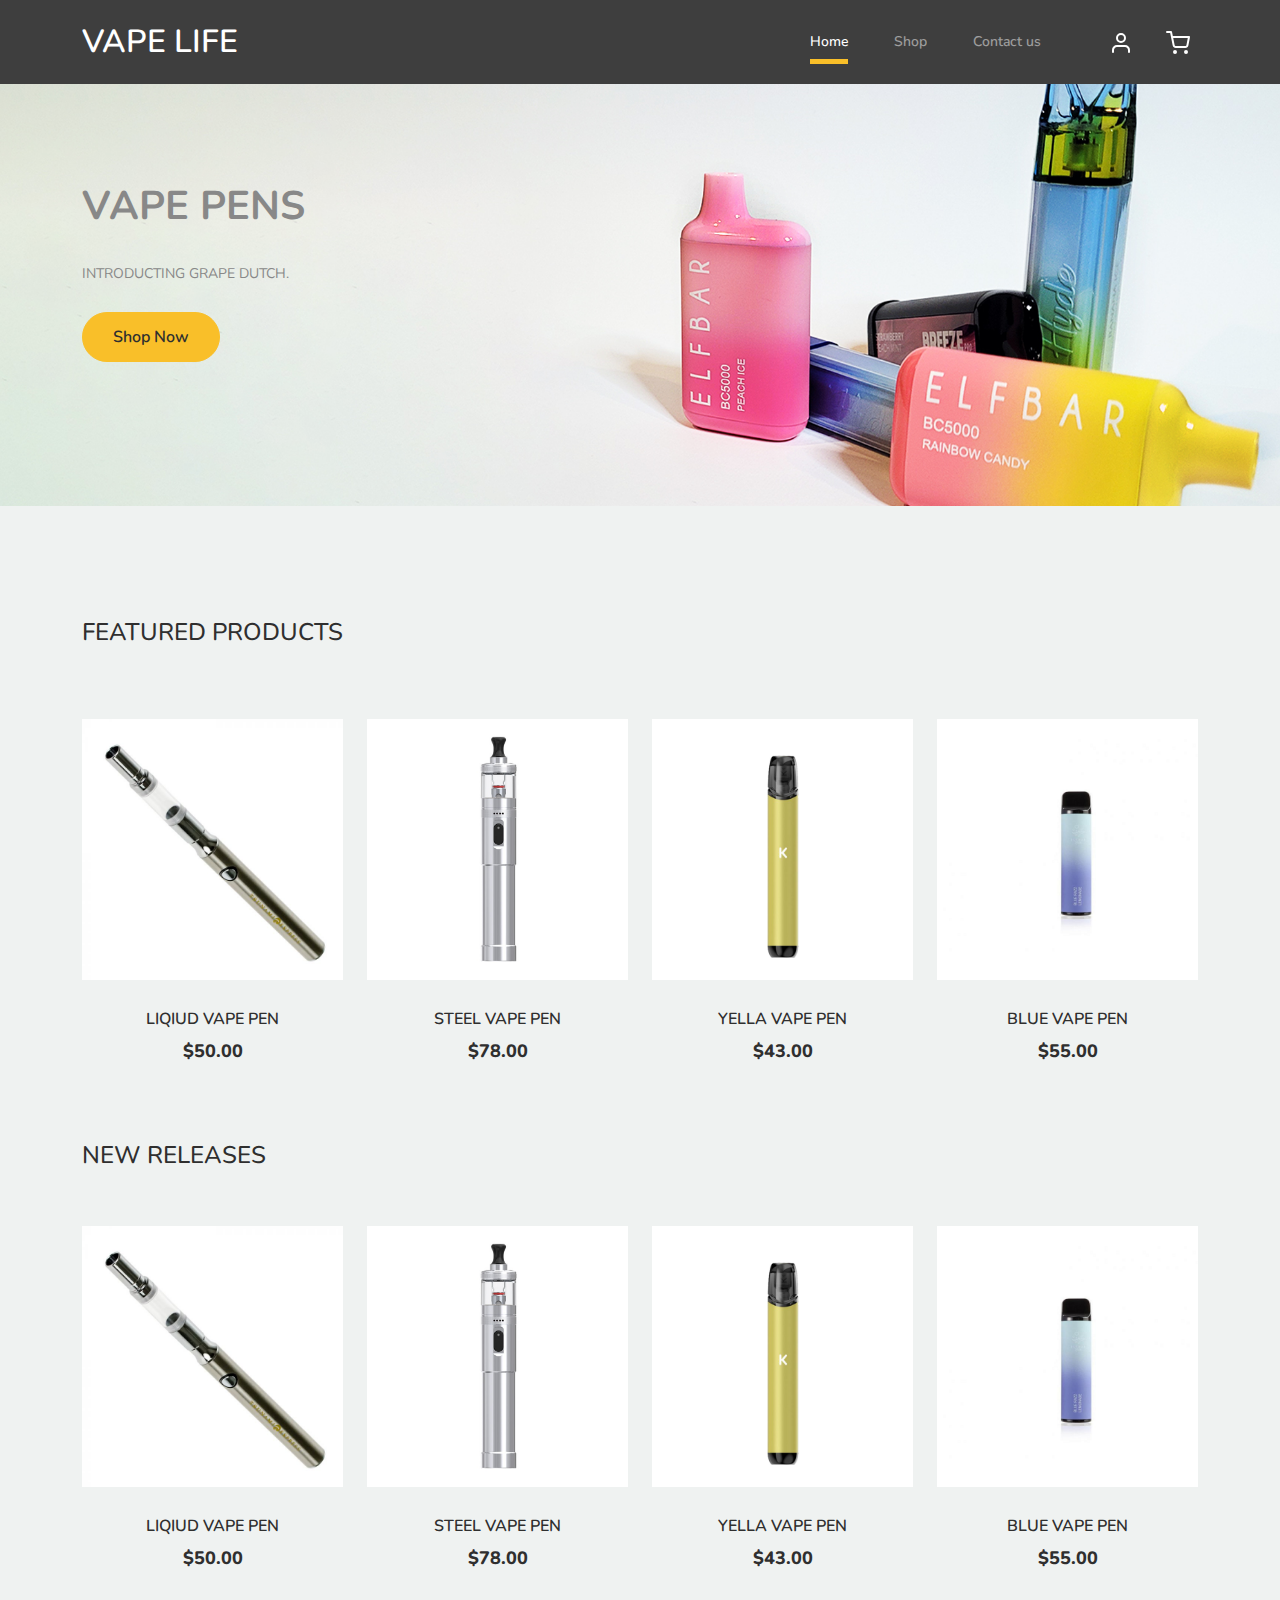
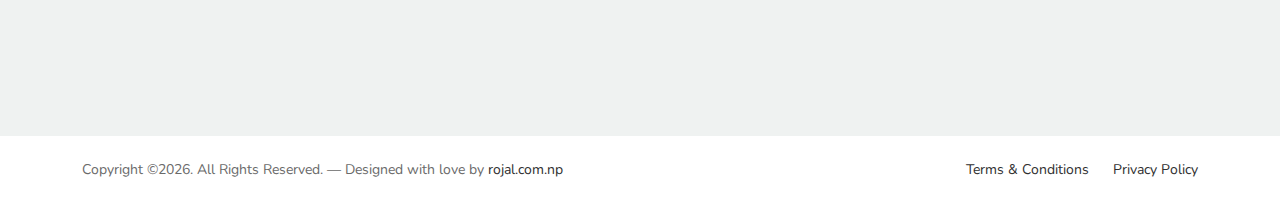
<file: e-commerce/index.html>
<!doctype html>
<html lang="en">
<head>
  <meta charset="utf-8">
  <meta name="viewport" content="width=device-width, initial-scale=1, shrink-to-fit=no">
  <meta name="author" content="Untree.co">
  <link rel="shortcut icon" href="favicon.png">

  <meta name="description" content="" />
  <meta name="keywords" content="bootstrap, bootstrap4" />

		<!-- Bootstrap CSS -->
		<link href="css/bootstrap.min.css" rel="stylesheet">
		<link href="https://cdnjs.cloudflare.com/ajax/libs/font-awesome/6.0.0-beta3/css/all.min.css" rel="stylesheet">
		<link href="css/tiny-slider.css" rel="stylesheet">
		<link href="css/style.css" rel="stylesheet">
		<title>VAPE LIFE</title>
	</head>

	<body>

		<!-- Start Header/Navigation -->
		<nav class="custom-navbar navbar navbar navbar-expand-md navbar-dark bg-dark" arial-label="Furni navigation bar">

			<div class="container">
				<a class="navbar-brand" href="index.html">VAPE LIFE</a>

				<button class="navbar-toggler" type="button" data-bs-toggle="collapse" data-bs-target="#navbarsFurni" aria-controls="navbarsFurni" aria-expanded="false" aria-label="Toggle navigation">
					<span class="navbar-toggler-icon"></span>
				</button>

				<div class="collapse navbar-collapse" id="navbarsFurni">
					<ul class="custom-navbar-nav navbar-nav ms-auto mb-2 mb-md-0">
						<li class="nav-item active">
							<a class="nav-link" href="index.html">Home</a>
						</li>
						<li><a class="nav-link" href="shop.html">Shop</a></li>
						<li><a class="nav-link" href="contact.html">Contact us</a></li>
					</ul>

					<ul class="custom-navbar-cta navbar-nav mb-2 mb-md-0 ms-5">
						<li><a class="nav-link" href="login.html"><img src="images/user.svg"></a></li>
						<li><a class="nav-link" href="cart.html"><img src="images/cart.svg"></a></li>
					</ul>
				</div>
			</div>
				
		</nav>
		<!-- End Header/Navigation -->

		<!-- Start Hero Section -->
			<div class="hero">
				<div class="container">
					<div class="row justify-content-between">
						<div class="col-lg-5">
							<div class="intro-excerpt">
								<h1>VAPE PENS</h1>
								<p class="mb-4">INTRODUCTING GRAPE DUTCH.</p>
								<p><a href="" class="btn btn-secondary me-2">Shop Now</a></p>
							</div>
						</div>
					</div>
				</div>
			</div>
		<!-- End Hero Section -->

		<!-- Start Product Section -->
		<div class="product-section">
			<div class="container">
				<div class="row mb-4">

					<!-- Start Column 1 -->
					<div class="col-md-12 mb-5">
						<h4 class="mb-4 section-title">FEATURED PRODUCTS</h4>

					</div> 
					<!-- End Column 1 -->

					<!-- Start Column 2 -->
					<div class="col-12 col-md-4 col-lg-3 mb-5 mb-md-0">
						<a class="product-item" href="cart.html">
							<img src="images/product-1.png" class="img-fluid product-thumbnail">
							<h3 class="product-title">LIQIUD VAPE PEN</h3>
							<strong class="product-price">$50.00</strong>

							<span class="icon-cross">
								<img src="images/cross.svg" class="img-fluid">
							</span>
						</a>
					</div>
					<!-- End Column 2 -->

					<!-- Start Column 3 -->
					<div class="col-12 col-md-4 col-lg-3 mb-5 mb-md-0">
						<a class="product-item" href="cart.html">
							<img src="images/product-2.png" class="img-fluid product-thumbnail">
							<h3 class="product-title">STEEL VAPE PEN</h3>
							<strong class="product-price">$78.00</strong>

							<span class="icon-cross">
								<img src="images/cross.svg" class="img-fluid">
							</span>
						</a>
					</div>
					<!-- End Column 3 -->

					<!-- Start Column 4 -->
					<div class="col-12 col-md-4 col-lg-3 mb-5 mb-md-0">
						<a class="product-item" href="cart.html">
							<img src="images/product-3.png" class="img-fluid product-thumbnail">
							<h3 class="product-title">YELLA VAPE PEN</h3>
							<strong class="product-price">$43.00</strong>

							<span class="icon-cross">
								<img src="images/cross.svg" class="img-fluid">
							</span>
						</a>
					</div>
					<!-- End Column 4 -->

					<!-- Start Column 5 -->
					<div class="col-12 col-md-4 col-lg-3 mb-5 mb-md-0">
						<a class="product-item" href="cart.html">
							<img src="images/product-4.png" class="img-fluid product-thumbnail">
							<h3 class="product-title">BLUE VAPE PEN</h3>
							<strong class="product-price">$55.00</strong>

							<span class="icon-cross">
								<img src="images/cross.svg" class="img-fluid">
							</span>
						</a>
					</div>
					<!-- End Column 5 -->

				</div>

				<div class="row">

					<!-- Start Column 1 -->
					<div class="col-md-12 mb-5">
						<h4 class="section-title">NEW RELEASES</h4>

					</div>
					<!-- End Column 1 -->

					<!-- Start Column 2 -->
					<div class="col-12 col-md-4 col-lg-3 mb-5 mb-md-0">
						<a class="product-item" href="cart.html">
							<img src="images/product-1.png" class="img-fluid product-thumbnail">
							<h3 class="product-title">LIQIUD VAPE PEN</h3>
							<strong class="product-price">$50.00</strong>

							<span class="icon-cross">
								<img src="images/cross.svg" class="img-fluid">
							</span>
						</a>
					</div>
					<!-- End Column 2 -->

					<!-- Start Column 3 -->
					<div class="col-12 col-md-4 col-lg-3 mb-5 mb-md-0">
						<a class="product-item" href="cart.html">
							<img src="images/product-2.png" class="img-fluid product-thumbnail">
							<h3 class="product-title">STEEL VAPE PEN</h3>
							<strong class="product-price">$78.00</strong>

							<span class="icon-cross">
								<img src="images/cross.svg" class="img-fluid">
							</span>
						</a>
					</div>
					<!-- End Column 3 -->

					<!-- Start Column 4 -->
					<div class="col-12 col-md-4 col-lg-3 mb-5 mb-md-0">
						<a class="product-item" href="cart.html">
							<img src="images/product-3.png" class="img-fluid product-thumbnail">
							<h3 class="product-title">YELLA VAPE PEN</h3>
							<strong class="product-price">$43.00</strong>

							<span class="icon-cross">
								<img src="images/cross.svg" class="img-fluid">
							</span>
						</a>
					</div>
					<!-- End Column 4 -->

					<!-- Start Column 5 -->
					<div class="col-12 col-md-4 col-lg-3 mb-5 mb-md-0">
						<a class="product-item" href="cart.html">
							<img src="images/product-4.png" class="img-fluid product-thumbnail">
							<h3 class="product-title">BLUE VAPE PEN</h3>
							<strong class="product-price">$55.00</strong>

							<span class="icon-cross">
								<img src="images/cross.svg" class="img-fluid">
							</span>
						</a>
					</div>
					<!-- End Column 5 -->

				</div>
			</div>
		</div>
		<!-- End Product Section -->



		<!-- Start Footer Section -->
		<footer class="footer-section">
			<div class="container relative">



					<div class="row">
						<div class="col-lg-6">
							<p class="mb-2 text-center text-lg-start">Copyright &copy;<script>document.write(new Date().getFullYear());</script>. All Rights Reserved. &mdash; Designed with love by <a href="#">rojal.com.np</a>
            </p>
						</div>

						<div class="col-lg-6 text-center text-lg-end">
							<ul class="list-unstyled d-inline-flex ms-auto">
								<li class="me-4"><a href="#">Terms &amp; Conditions</a></li>
								<li><a href="#">Privacy Policy</a></li>
							</ul>
						</div>

					</div>


			</div>
		</footer>
		<!-- End Footer Section -->


		<script src="js/bootstrap.bundle.min.js"></script>
		<script src="js/tiny-slider.js"></script>
		<script src="js/custom.js"></script>
	</body>

</html>
</file>
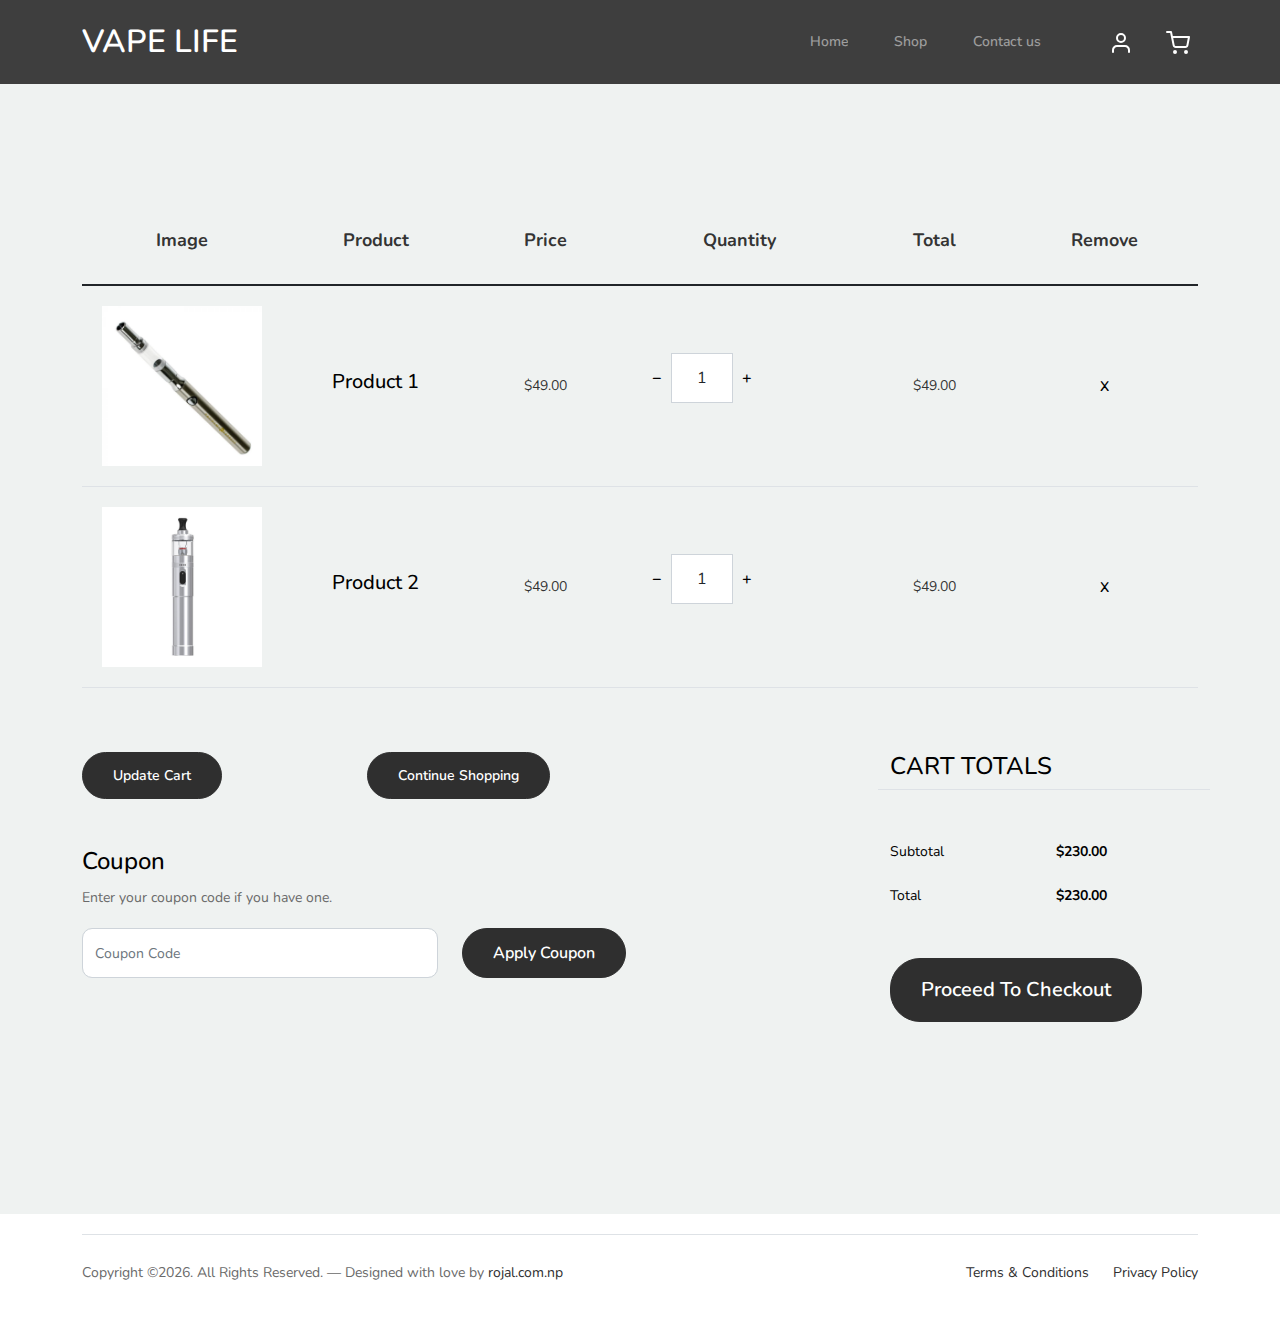
<file: e-commerce/cart.html>
<!doctype html>
<html lang="en">
<head>
  <meta charset="utf-8">
  <meta name="viewport" content="width=device-width, initial-scale=1, shrink-to-fit=no">
  <meta name="author" content="Untree.co">
  <link rel="shortcut icon" href="favicon.png">

  <meta name="description" content="" />
  <meta name="keywords" content="bootstrap, bootstrap4" />

		<!-- Bootstrap CSS -->
		<link href="css/bootstrap.min.css" rel="stylesheet">
		<link href="https://cdnjs.cloudflare.com/ajax/libs/font-awesome/6.0.0-beta3/css/all.min.css" rel="stylesheet">
		<link href="css/tiny-slider.css" rel="stylesheet">
		<link href="css/style.css" rel="stylesheet">
		<title>Cart</title>
	</head>

	<body>

		<!-- Start Header/Navigation -->
		<nav class="custom-navbar navbar navbar navbar-expand-md navbar-dark bg-dark" arial-label="Furni navigation bar">

			<div class="container">
				<a class="navbar-brand" href="index.html">VAPE LIFE</a>

				<button class="navbar-toggler" type="button" data-bs-toggle="collapse" data-bs-target="#navbarsFurni" aria-controls="navbarsFurni" aria-expanded="false" aria-label="Toggle navigation">
					<span class="navbar-toggler-icon"></span>
				</button>

				<div class="collapse navbar-collapse" id="navbarsFurni">
					<ul class="custom-navbar-nav navbar-nav ms-auto mb-2 mb-md-0">
						<li class="nav-item ">
							<a class="nav-link" href="index.html">Home</a>
						</li>
						<li><a class="nav-link" href="shop.html">Shop</a></li>
						<li><a class="nav-link" href="contact.html">Contact us</a></li>
					</ul>

					<ul class="custom-navbar-cta navbar-nav mb-2 mb-md-0 ms-5">
						<li><a class="nav-link" href="#"><img src="images/user.svg"></a></li>
						<li><a class="nav-link" href="cart.html"><img src="images/cart.svg"></a></li>
					</ul>
				</div>
			</div>
				
		</nav>
		<!-- End Header/Navigation -->


		

		<div class="untree_co-section before-footer-section">
            <div class="container">
              <div class="row mb-5">
                <form class="col-md-12" method="post">
                  <div class="site-blocks-table">
                    <table class="table">
                      <thead>
                        <tr>
                          <th class="product-thumbnail">Image</th>
                          <th class="product-name">Product</th>
                          <th class="product-price">Price</th>
                          <th class="product-quantity">Quantity</th>
                          <th class="product-total">Total</th>
                          <th class="product-remove">Remove</th>
                        </tr>
                      </thead>
                      <tbody>
                        <tr>
                          <td class="product-thumbnail">
                            <img src="images/product-1.png" alt="Image" class="img-fluid">
                          </td>
                          <td class="product-name">
                            <h2 class="h5 text-black">Product 1</h2>
                          </td>
                          <td>$49.00</td>
                          <td>
                            <div class="input-group mb-3 d-flex align-items-center quantity-container" style="max-width: 120px;">
                              <div class="input-group-prepend">
                                <button class="btn btn-outline-black decrease" type="button">&minus;</button>
                              </div>
                              <input type="text" class="form-control text-center quantity-amount" value="1" placeholder="" aria-label="Example text with button addon" aria-describedby="button-addon1">
                              <div class="input-group-append">
                                <button class="btn btn-outline-black increase" type="button">&plus;</button>
                              </div>
                            </div>
        
                          </td>
                          <td>$49.00</td>
                          <td><a href="#" class="btn btn-black btn-sm">X</a></td>
                        </tr>
        
                        <tr>
                          <td class="product-thumbnail">
                            <img src="images/product-2.png" alt="Image" class="img-fluid">
                          </td>
                          <td class="product-name">
                            <h2 class="h5 text-black">Product 2</h2>
                          </td>
                          <td>$49.00</td>
                          <td>
                            <div class="input-group mb-3 d-flex align-items-center quantity-container" style="max-width: 120px;">
                              <div class="input-group-prepend">
                                <button class="btn btn-outline-black decrease" type="button">&minus;</button>
                              </div>
                              <input type="text" class="form-control text-center quantity-amount" value="1" placeholder="" aria-label="Example text with button addon" aria-describedby="button-addon1">
                              <div class="input-group-append">
                                <button class="btn btn-outline-black increase" type="button">&plus;</button>
                              </div>
                            </div>
        
                          </td>
                          <td>$49.00</td>
                          <td><a href="#" class="btn btn-black btn-sm">X</a></td>
                        </tr>
                      </tbody>
                    </table>
                  </div>
                </form>
              </div>
        
              <div class="row">
                <div class="col-md-6">
                  <div class="row mb-5">
                    <div class="col-md-6 mb-3 mb-md-0">
                      <button class="btn btn-black btn-sm btn-block">Update Cart</button>
                    </div>
                    <div class="col-md-6">
                      <button class="btn btn-outline-black btn-sm btn-block">Continue Shopping</button>
                    </div>
                  </div>
                  <div class="row">
                    <div class="col-md-12">
                      <label class="text-black h4" for="coupon">Coupon</label>
                      <p>Enter your coupon code if you have one.</p>
                    </div>
                    <div class="col-md-8 mb-3 mb-md-0">
                      <input type="text" class="form-control py-3" id="coupon" placeholder="Coupon Code">
                    </div>
                    <div class="col-md-4">
                      <button class="btn btn-black">Apply Coupon</button>
                    </div>
                  </div>
                </div>
                <div class="col-md-6 pl-5">
                  <div class="row justify-content-end">
                    <div class="col-md-7">
                      <div class="row">
                        <div class="col-md-12 text-right border-bottom mb-5">
                          <h3 class="text-black h4 text-uppercase">Cart Totals</h3>
                        </div>
                      </div>
                      <div class="row mb-3">
                        <div class="col-md-6">
                          <span class="text-black">Subtotal</span>
                        </div>
                        <div class="col-md-6 text-right">
                          <strong class="text-black">$230.00</strong>
                        </div>
                      </div>
                      <div class="row mb-5">
                        <div class="col-md-6">
                          <span class="text-black">Total</span>
                        </div>
                        <div class="col-md-6 text-right">
                          <strong class="text-black">$230.00</strong>
                        </div>
                      </div>
        
                      <div class="row">
                        <div class="col-md-12">
                          <button class="btn btn-black btn-lg py-3 btn-block" onclick="window.location='checkout.html'">Proceed To Checkout</button>
                        </div>
                      </div>
                    </div>
                  </div>
                </div>
              </div>
            </div>
          </div>
		

		<!-- Start Footer Section -->
		<footer class="footer-section">
			<div class="container relative">





				<div class="border-top copyright">
					<div class="row pt-4">
						<div class="col-lg-6">
							<p class="mb-2 text-center text-lg-start">Copyright &copy;<script>document.write(new Date().getFullYear());</script>. All Rights Reserved. &mdash; Designed with love by <a href="#">rojal.com.np</a>
							</p>
						</div>

						<div class="col-lg-6 text-center text-lg-end">
							<ul class="list-unstyled d-inline-flex ms-auto">
								<li class="me-4"><a href="#">Terms &amp; Conditions</a></li>
								<li><a href="#">Privacy Policy</a></li>
							</ul>
						</div>

					</div>
				</div>

			</div>
		</footer>
		<!-- End Footer Section -->	


		<script src="js/bootstrap.bundle.min.js"></script>
		<script src="js/tiny-slider.js"></script>
		<script src="js/custom.js"></script>
	</body>

</html>
</file>
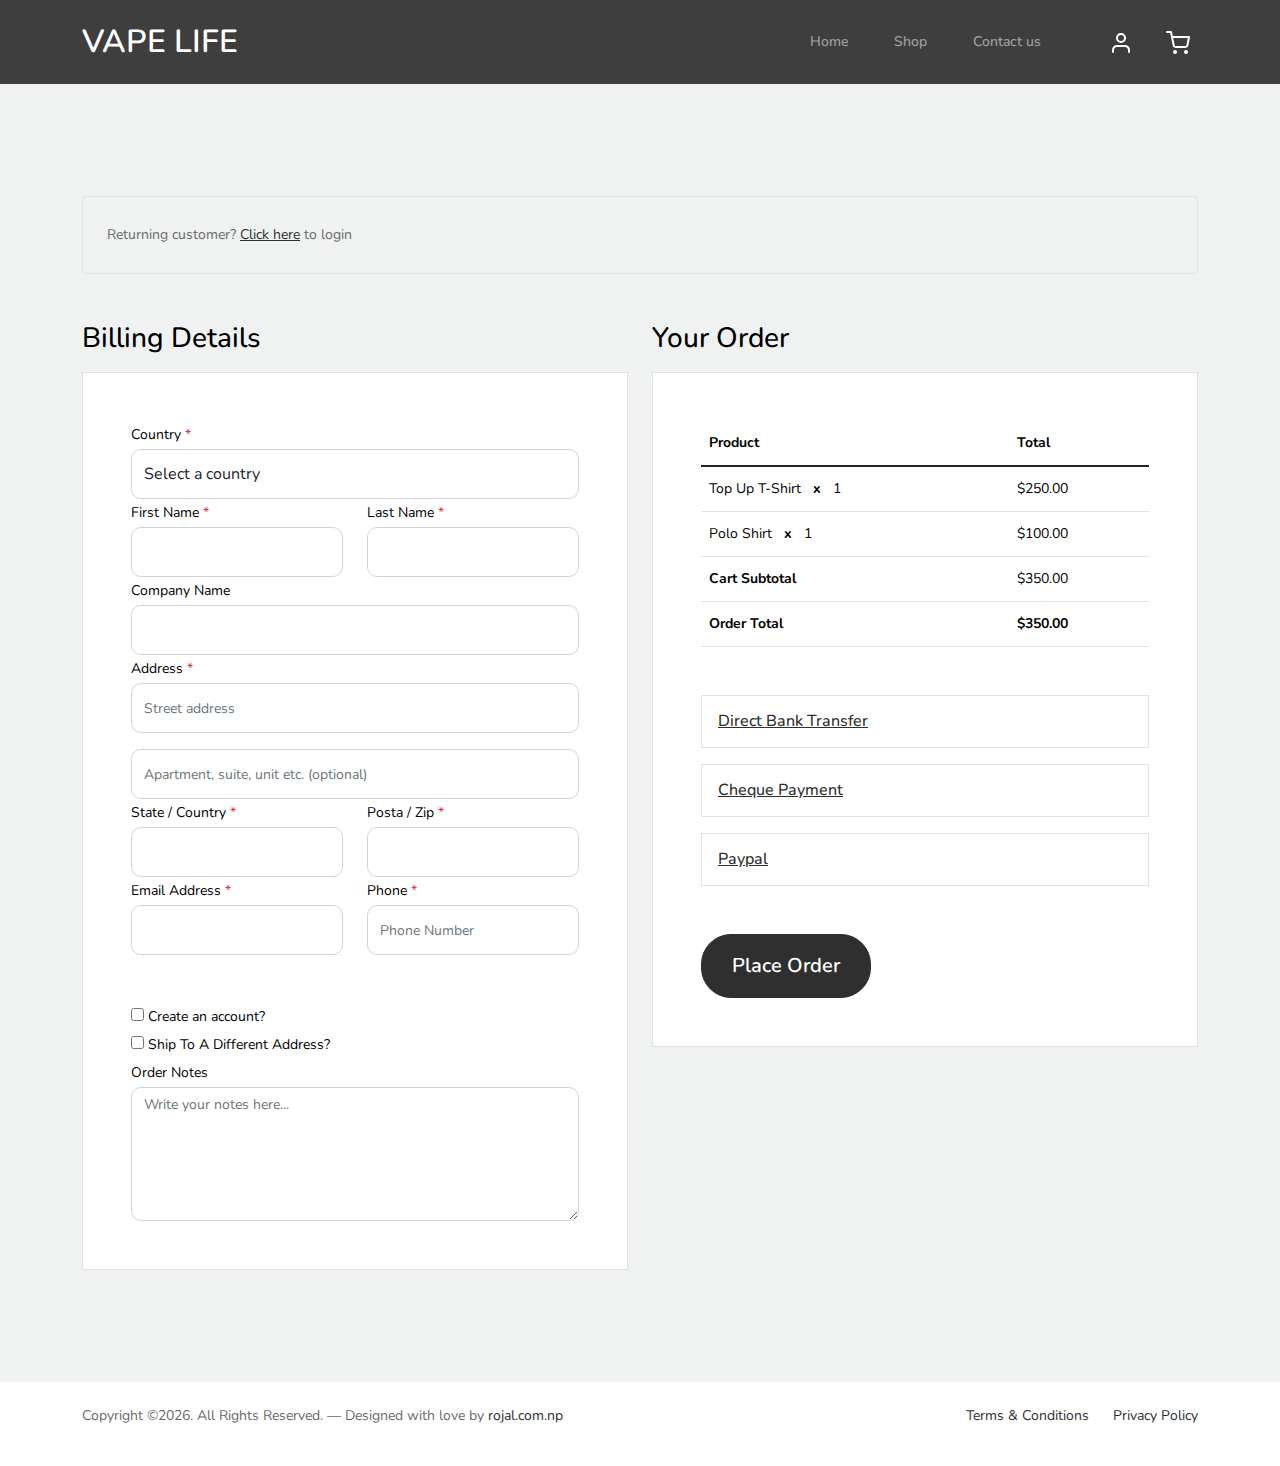
<file: e-commerce/checkout.html>
<!doctype html>
<html lang="en">
<head>
  <meta charset="utf-8">
  <meta name="viewport" content="width=device-width, initial-scale=1, shrink-to-fit=no">
  <meta name="author" content="Untree.co">
  <link rel="shortcut icon" href="favicon.png">

  <meta name="description" content="" />
  <meta name="keywords" content="bootstrap, bootstrap4" />

		<!-- Bootstrap CSS -->
		<link href="css/bootstrap.min.css" rel="stylesheet">
		<link href="https://cdnjs.cloudflare.com/ajax/libs/font-awesome/6.0.0-beta3/css/all.min.css" rel="stylesheet">
		<link href="css/tiny-slider.css" rel="stylesheet">
		<link href="css/style.css" rel="stylesheet">
		<title>Checkout </title>
	</head>

	<body>

		<!-- Start Header/Navigation -->
		<nav class="custom-navbar navbar navbar navbar-expand-md navbar-dark bg-dark" arial-label="Furni navigation bar">

			<div class="container">
				<a class="navbar-brand" href="index.html">VAPE LIFE</a>

				<button class="navbar-toggler" type="button" data-bs-toggle="collapse" data-bs-target="#navbarsFurni" aria-controls="navbarsFurni" aria-expanded="false" aria-label="Toggle navigation">
					<span class="navbar-toggler-icon"></span>
				</button>

				<div class="collapse navbar-collapse" id="navbarsFurni">
					<ul class="custom-navbar-nav navbar-nav ms-auto mb-2 mb-md-0">
						<li class="nav-item ">
							<a class="nav-link" href="index.html">Home</a>
						</li>
						<li><a class="nav-link" href="shop.html">Shop</a></li>
						<li><a class="nav-link" href="contact.html">Contact us</a></li>
					</ul>

					<ul class="custom-navbar-cta navbar-nav mb-2 mb-md-0 ms-5">
						<li><a class="nav-link" href="#"><img src="images/user.svg"></a></li>
						<li><a class="nav-link" href="cart.html"><img src="images/cart.svg"></a></li>
					</ul>
				</div>
			</div>
				
		</nav>
		<!-- End Header/Navigation -->



		<div class="untree_co-section">
		    <div class="container">
		      <div class="row mb-5">
		        <div class="col-md-12">
		          <div class="border p-4 rounded" role="alert">
		            Returning customer? <a href="#">Click here</a> to login
		          </div>
		        </div>
		      </div>
		      <div class="row">
		        <div class="col-md-6 mb-5 mb-md-0">
		          <h2 class="h3 mb-3 text-black">Billing Details</h2>
		          <div class="p-3 p-lg-5 border bg-white">
		            <div class="form-group">
		              <label for="c_country" class="text-black">Country <span class="text-danger">*</span></label>
		              <select id="c_country" class="form-control">
		                <option value="1">Select a country</option>    
		                <option value="2">bangladesh</option>    
		                <option value="3">Algeria</option>    
		                <option value="4">Afghanistan</option>    
		                <option value="5">Ghana</option>    
		                <option value="6">Albania</option>    
		                <option value="7">Bahrain</option>    
		                <option value="8">Colombia</option>    
		                <option value="9">Dominican Republic</option>    
		              </select>
		            </div>
		            <div class="form-group row">
		              <div class="col-md-6">
		                <label for="c_fname" class="text-black">First Name <span class="text-danger">*</span></label>
		                <input type="text" class="form-control" id="c_fname" name="c_fname">
		              </div>
		              <div class="col-md-6">
		                <label for="c_lname" class="text-black">Last Name <span class="text-danger">*</span></label>
		                <input type="text" class="form-control" id="c_lname" name="c_lname">
		              </div>
		            </div>

		            <div class="form-group row">
		              <div class="col-md-12">
		                <label for="c_companyname" class="text-black">Company Name </label>
		                <input type="text" class="form-control" id="c_companyname" name="c_companyname">
		              </div>
		            </div>

		            <div class="form-group row">
		              <div class="col-md-12">
		                <label for="c_address" class="text-black">Address <span class="text-danger">*</span></label>
		                <input type="text" class="form-control" id="c_address" name="c_address" placeholder="Street address">
		              </div>
		            </div>

		            <div class="form-group mt-3">
		              <input type="text" class="form-control" placeholder="Apartment, suite, unit etc. (optional)">
		            </div>

		            <div class="form-group row">
		              <div class="col-md-6">
		                <label for="c_state_country" class="text-black">State / Country <span class="text-danger">*</span></label>
		                <input type="text" class="form-control" id="c_state_country" name="c_state_country">
		              </div>
		              <div class="col-md-6">
		                <label for="c_postal_zip" class="text-black">Posta / Zip <span class="text-danger">*</span></label>
		                <input type="text" class="form-control" id="c_postal_zip" name="c_postal_zip">
		              </div>
		            </div>

		            <div class="form-group row mb-5">
		              <div class="col-md-6">
		                <label for="c_email_address" class="text-black">Email Address <span class="text-danger">*</span></label>
		                <input type="text" class="form-control" id="c_email_address" name="c_email_address">
		              </div>
		              <div class="col-md-6">
		                <label for="c_phone" class="text-black">Phone <span class="text-danger">*</span></label>
		                <input type="text" class="form-control" id="c_phone" name="c_phone" placeholder="Phone Number">
		              </div>
		            </div>

		            <div class="form-group">
		              <label for="c_create_account" class="text-black" data-bs-toggle="collapse" href="#create_an_account" role="button" aria-expanded="false" aria-controls="create_an_account"><input type="checkbox" value="1" id="c_create_account"> Create an account?</label>
		              <div class="collapse" id="create_an_account">
		                <div class="py-2 mb-4">
		                  <p class="mb-3">Create an account by entering the information below. If you are a returning customer please login at the top of the page.</p>
		                  <div class="form-group">
		                    <label for="c_account_password" class="text-black">Account Password</label>
		                    <input type="email" class="form-control" id="c_account_password" name="c_account_password" placeholder="">
		                  </div>
		                </div>
		              </div>
		            </div>


		            <div class="form-group">
		              <label for="c_ship_different_address" class="text-black" data-bs-toggle="collapse" href="#ship_different_address" role="button" aria-expanded="false" aria-controls="ship_different_address"><input type="checkbox" value="1" id="c_ship_different_address"> Ship To A Different Address?</label>
		              <div class="collapse" id="ship_different_address">
		                <div class="py-2">

		                  <div class="form-group">
		                    <label for="c_diff_country" class="text-black">Country <span class="text-danger">*</span></label>
		                    <select id="c_diff_country" class="form-control">
		                      <option value="1">Select a country</option>    
		                      <option value="2">bangladesh</option>    
		                      <option value="3">Algeria</option>    
		                      <option value="4">Afghanistan</option>    
		                      <option value="5">Ghana</option>    
		                      <option value="6">Albania</option>    
		                      <option value="7">Bahrain</option>    
		                      <option value="8">Colombia</option>    
		                      <option value="9">Dominican Republic</option>    
		                    </select>
		                  </div>


		                  <div class="form-group row">
		                    <div class="col-md-6">
		                      <label for="c_diff_fname" class="text-black">First Name <span class="text-danger">*</span></label>
		                      <input type="text" class="form-control" id="c_diff_fname" name="c_diff_fname">
		                    </div>
		                    <div class="col-md-6">
		                      <label for="c_diff_lname" class="text-black">Last Name <span class="text-danger">*</span></label>
		                      <input type="text" class="form-control" id="c_diff_lname" name="c_diff_lname">
		                    </div>
		                  </div>

		                  <div class="form-group row">
		                    <div class="col-md-12">
		                      <label for="c_diff_companyname" class="text-black">Company Name </label>
		                      <input type="text" class="form-control" id="c_diff_companyname" name="c_diff_companyname">
		                    </div>
		                  </div>

		                  <div class="form-group row  mb-3">
		                    <div class="col-md-12">
		                      <label for="c_diff_address" class="text-black">Address <span class="text-danger">*</span></label>
		                      <input type="text" class="form-control" id="c_diff_address" name="c_diff_address" placeholder="Street address">
		                    </div>
		                  </div>

		                  <div class="form-group">
		                    <input type="text" class="form-control" placeholder="Apartment, suite, unit etc. (optional)">
		                  </div>

		                  <div class="form-group row">
		                    <div class="col-md-6">
		                      <label for="c_diff_state_country" class="text-black">State / Country <span class="text-danger">*</span></label>
		                      <input type="text" class="form-control" id="c_diff_state_country" name="c_diff_state_country">
		                    </div>
		                    <div class="col-md-6">
		                      <label for="c_diff_postal_zip" class="text-black">Posta / Zip <span class="text-danger">*</span></label>
		                      <input type="text" class="form-control" id="c_diff_postal_zip" name="c_diff_postal_zip">
		                    </div>
		                  </div>

		                  <div class="form-group row mb-5">
		                    <div class="col-md-6">
		                      <label for="c_diff_email_address" class="text-black">Email Address <span class="text-danger">*</span></label>
		                      <input type="text" class="form-control" id="c_diff_email_address" name="c_diff_email_address">
		                    </div>
		                    <div class="col-md-6">
		                      <label for="c_diff_phone" class="text-black">Phone <span class="text-danger">*</span></label>
		                      <input type="text" class="form-control" id="c_diff_phone" name="c_diff_phone" placeholder="Phone Number">
		                    </div>
		                  </div>

		                </div>

		              </div>
		            </div>

		            <div class="form-group">
		              <label for="c_order_notes" class="text-black">Order Notes</label>
		              <textarea name="c_order_notes" id="c_order_notes" cols="30" rows="5" class="form-control" placeholder="Write your notes here..."></textarea>
		            </div>

		          </div>
		        </div>
		        <div class="col-md-6">


		          <div class="row mb-5">
		            <div class="col-md-12">
		              <h2 class="h3 mb-3 text-black">Your Order</h2>
		              <div class="p-3 p-lg-5 border bg-white">
		                <table class="table site-block-order-table mb-5">
		                  <thead>
		                    <th>Product</th>
		                    <th>Total</th>
		                  </thead>
		                  <tbody>
		                    <tr>
		                      <td>Top Up T-Shirt <strong class="mx-2">x</strong> 1</td>
		                      <td>$250.00</td>
		                    </tr>
		                    <tr>
		                      <td>Polo Shirt <strong class="mx-2">x</strong>   1</td>
		                      <td>$100.00</td>
		                    </tr>
		                    <tr>
		                      <td class="text-black font-weight-bold"><strong>Cart Subtotal</strong></td>
		                      <td class="text-black">$350.00</td>
		                    </tr>
		                    <tr>
		                      <td class="text-black font-weight-bold"><strong>Order Total</strong></td>
		                      <td class="text-black font-weight-bold"><strong>$350.00</strong></td>
		                    </tr>
		                  </tbody>
		                </table>

		                <div class="border p-3 mb-3">
		                  <h3 class="h6 mb-0"><a class="d-block" data-bs-toggle="collapse" href="#collapsebank" role="button" aria-expanded="false" aria-controls="collapsebank">Direct Bank Transfer</a></h3>

		                  <div class="collapse" id="collapsebank">
		                    <div class="py-2">
		                      <p class="mb-0">Make your payment directly into our bank account. Please use your Order ID as the payment reference. Your order won’t be shipped until the funds have cleared in our account.</p>
		                    </div>
		                  </div>
		                </div>

		                <div class="border p-3 mb-3">
		                  <h3 class="h6 mb-0"><a class="d-block" data-bs-toggle="collapse" href="#collapsecheque" role="button" aria-expanded="false" aria-controls="collapsecheque">Cheque Payment</a></h3>

		                  <div class="collapse" id="collapsecheque">
		                    <div class="py-2">
		                      <p class="mb-0">Make your payment directly into our bank account. Please use your Order ID as the payment reference. Your order won’t be shipped until the funds have cleared in our account.</p>
		                    </div>
		                  </div>
		                </div>

		                <div class="border p-3 mb-5">
		                  <h3 class="h6 mb-0"><a class="d-block" data-bs-toggle="collapse" href="#collapsepaypal" role="button" aria-expanded="false" aria-controls="collapsepaypal">Paypal</a></h3>

		                  <div class="collapse" id="collapsepaypal">
		                    <div class="py-2">
		                      <p class="mb-0">Make your payment directly into our bank account. Please use your Order ID as the payment reference. Your order won’t be shipped until the funds have cleared in our account.</p>
		                    </div>
		                  </div>
		                </div>

		                <div class="form-group">
		                  <button class="btn btn-black btn-lg py-3 btn-block" onclick="window.location='thankyou.html'">Place Order</button>
		                </div>

		              </div>
		            </div>
		          </div>

		        </div>
		      </div>
		      <!-- </form> -->
		    </div>
		  </div>

		<!-- Start Footer Section -->
		<footer class="footer-section">
			<div class="container relative">





					<div class="row ">
						<div class="col-lg-6">
							<p class="mb-2 text-center text-lg-start">Copyright &copy;<script>document.write(new Date().getFullYear());</script>. All Rights Reserved. &mdash; Designed with love by <a href="#">rojal.com.np</a>
							</p>
						</div>

						<div class="col-lg-6 text-center text-lg-end">
							<ul class="list-unstyled d-inline-flex ms-auto">
								<li class="me-4"><a href="#">Terms &amp; Conditions</a></li>
								<li><a href="#">Privacy Policy</a></li>
							</ul>
						</div>

					</div>

			</div>
		</footer>
		<!-- End Footer Section -->	


		<script src="js/bootstrap.bundle.min.js"></script>
		<script src="js/tiny-slider.js"></script>
		<script src="js/custom.js"></script>
	</body>

</html>
</file>
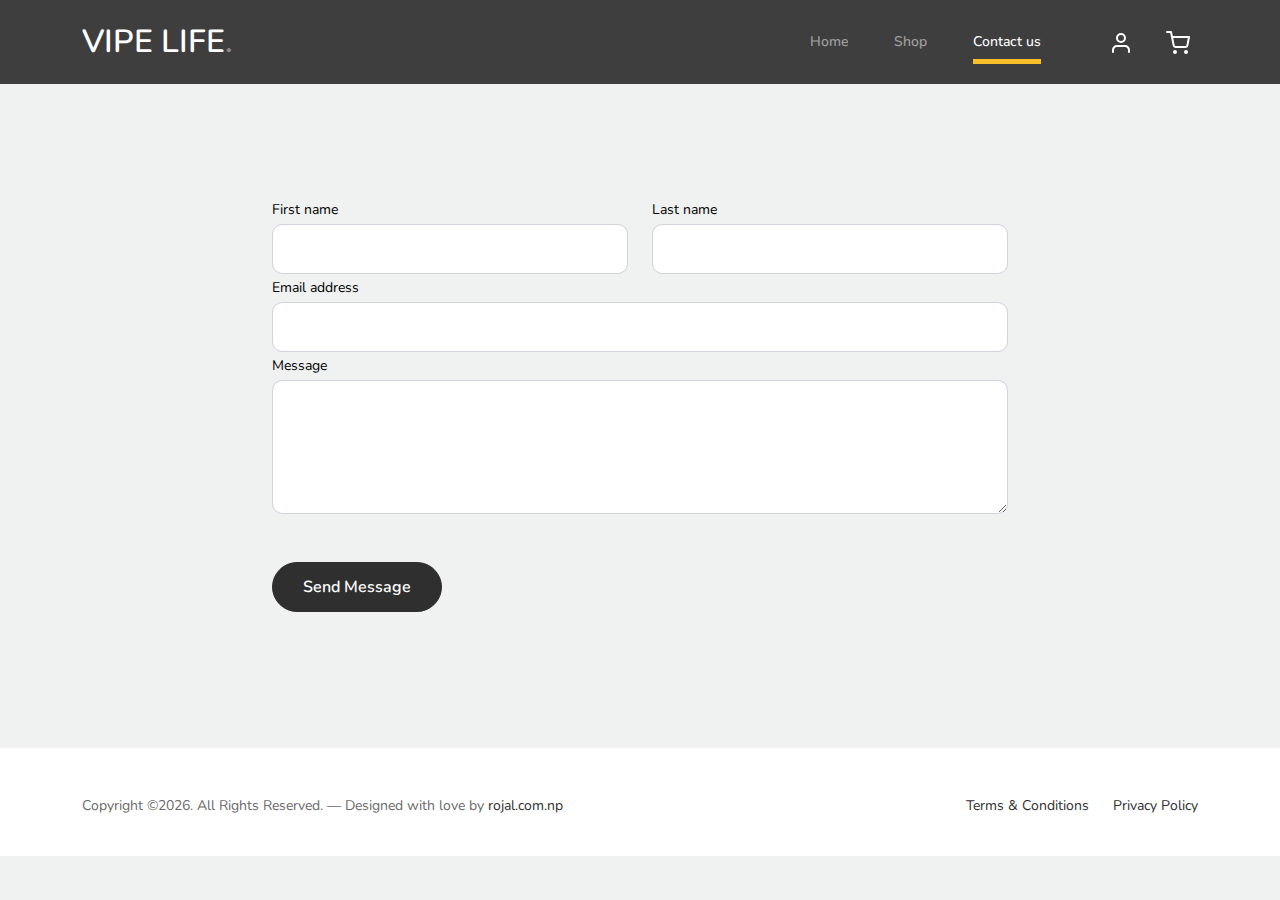
<file: e-commerce/contact.html>
<!doctype html>
<html lang="en">
<head>
  <meta charset="utf-8">
  <meta name="viewport" content="width=device-width, initial-scale=1, shrink-to-fit=no">
  <meta name="author" content="Untree.co">
  <link rel="shortcut icon" href="favicon.png">

  <meta name="description" content="" />
  <meta name="keywords" content="bootstrap, bootstrap4" />

		<!-- Bootstrap CSS -->
		<link href="css/bootstrap.min.css" rel="stylesheet">
		<link href="https://cdnjs.cloudflare.com/ajax/libs/font-awesome/6.0.0-beta3/css/all.min.css" rel="stylesheet">
		<link href="css/tiny-slider.css" rel="stylesheet">
		<link href="css/style.css" rel="stylesheet">
		<title>Contact </title>
	</head>

	<body>

		<!-- Start Header/Navigation -->
		<nav class="custom-navbar navbar navbar navbar-expand-md navbar-dark bg-dark" arial-label="Furni navigation bar">

			<div class="container">
				<a class="navbar-brand" href="index.html">VIPE LIFE<span>.</span></a>

				<button class="navbar-toggler" type="button" data-bs-toggle="collapse" data-bs-target="#navbarsFurni" aria-controls="navbarsFurni" aria-expanded="false" aria-label="Toggle navigation">
					<span class="navbar-toggler-icon"></span>
				</button>

				<div class="collapse navbar-collapse" id="navbarsFurni">
					<ul class="custom-navbar-nav navbar-nav ms-auto mb-2 mb-md-0">
						<li class="nav-item">
							<a class="nav-link" href="index.html">Home</a>
						</li>
						<li><a class="nav-link" href="shop.html">Shop</a></li>
						<li class="active"><a class="nav-link" href="contact.html">Contact us</a></li>
					</ul>

					<ul class="custom-navbar-cta navbar-nav mb-2 mb-md-0 ms-5">
						<li><a class="nav-link" href="#"><img src="images/user.svg"></a></li>
						<li><a class="nav-link" href="cart.html"><img src="images/cart.svg"></a></li>
					</ul>
				</div>
			</div>

		</nav>
		<!-- End Header/Navigation -->


		
		<!-- Start Contact Form -->
		<div class="untree_co-section">
      <div class="container">

        <div class="block">
          <div class="row justify-content-center">


            <div class="col-md-8 col-lg-8 pb-4">


              <form>
                <div class="row">
                  <div class="col-6">
                    <div class="form-group">
                      <label class="text-black" for="fname">First name</label>
                      <input type="text" class="form-control" id="fname" required>
                    </div>
                  </div>
                  <div class="col-6">
                    <div class="form-group">
                      <label class="text-black" for="lname">Last name</label>
                      <input type="text" class="form-control" id="lname" required>
                    </div>
                  </div>
                </div>
                <div class="form-group">
                  <label class="text-black" for="email">Email address</label>
                  <input type="email" class="form-control" id="email" required>
                </div>

                <div class="form-group mb-5">
                  <label class="text-black" for="message">Message</label>
                  <textarea name="" class="form-control" id="message" cols="30" rows="5"></textarea>
                </div>

                <button type="submit" class="btn btn-primary-hover-outline">Send Message</button>
              </form>

            </div>

          </div>

        </div>

      </div>


    </div>
  </div>

  <!-- End Contact Form -->

		

		<!-- Start Footer Section -->
		<footer class="footer-section">
			<div class="container relative">




					<div class="row pt-4">
						<div class="col-lg-6">
							<p class="mb-2 text-center text-lg-start">Copyright &copy;<script>document.write(new Date().getFullYear());</script>. All Rights Reserved. &mdash; Designed with love by <a href="#">rojal.com.np</a>
							</p>
						</div>

						<div class="col-lg-6 text-center text-lg-end">
							<ul class="list-unstyled d-inline-flex ms-auto">
								<li class="me-4"><a href="#">Terms &amp; Conditions</a></li>
								<li><a href="#">Privacy Policy</a></li>
							</ul>
						</div>

					</div>
				</div>

			</div>
		</footer>
		<!-- End Footer Section -->	


		<script src="js/bootstrap.bundle.min.js"></script>
		<script src="js/tiny-slider.js"></script>
		<script src="js/custom.js"></script>
	</body>

</html>
</file>
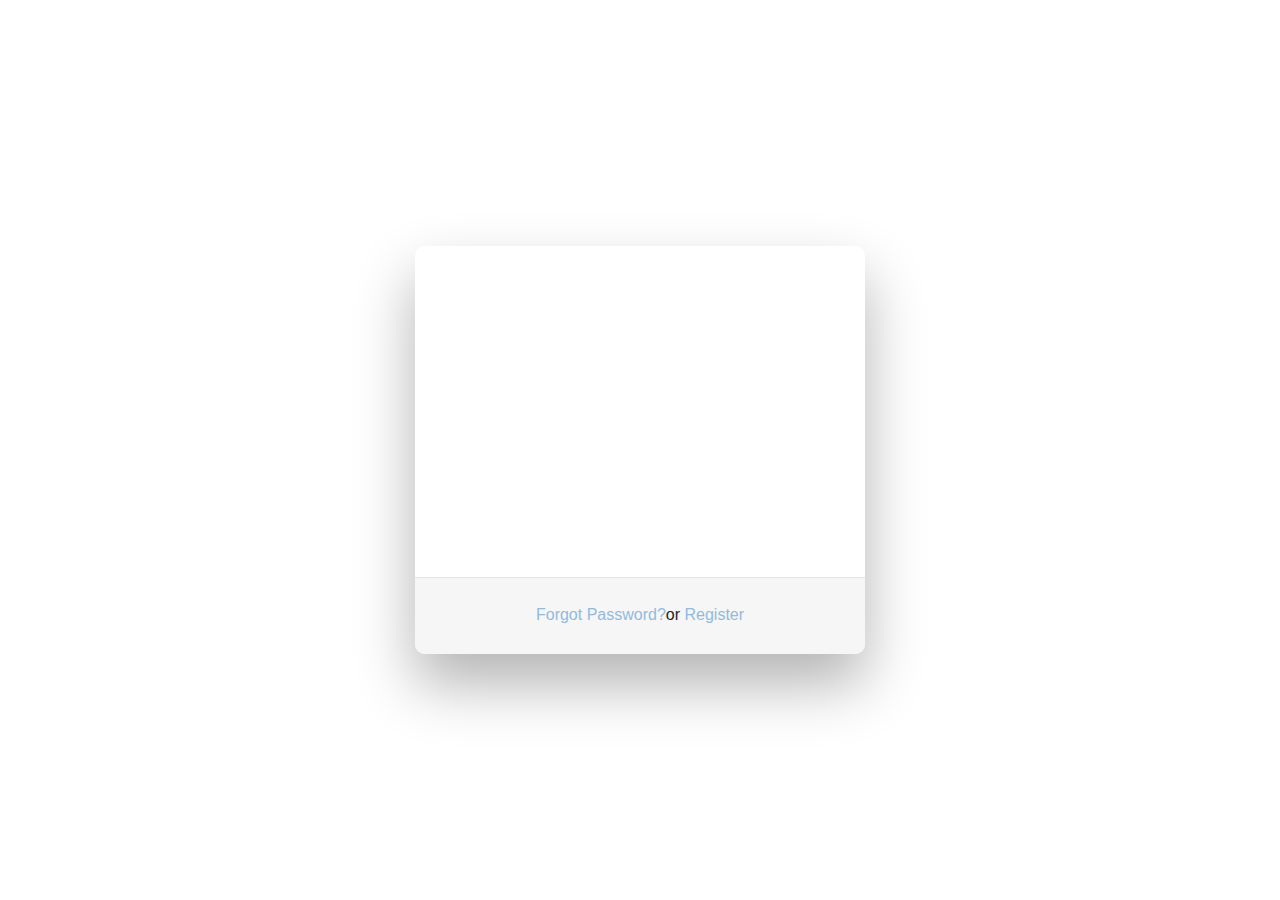
<file: e-commerce/login.html>
<!doctype html>
<html lang="en">
<head>
	<meta charset="utf-8">
	<meta name="viewport" content="width=device-width, initial-scale=1, shrink-to-fit=no">
	<meta name="author" content="Untree.co">
	<link rel="shortcut icon" href="favicon.png">

	<meta name="description" content="" />
	<meta name="keywords" content="bootstrap, bootstrap4" />

	<!-- Bootstrap CSS -->
	<link href="css/bootstrap.min.css" rel="stylesheet">
	<link href="https://cdnjs.cloudflare.com/ajax/libs/font-awesome/6.0.0-beta3/css/all.min.css" rel="stylesheet">
	<link href="css/login.css" rel="stylesheet">
	<title>Login</title>
</head>

<body>

<div class="wrapper fadeInDown">
	<div id="formContent">
		<!-- Tabs Titles -->

		<!-- Icon -->
		<div class="fadeIn first">
			<img src="images/user.jpg">
		</div>

		<!-- Login Form -->
		<form>
			<input type="text" id="login" class="fadeIn second" name="login" placeholder="username">
			<input type="text" id="password" class="fadeIn third" name="login" placeholder="password">
			<input type="submit" class="fadeIn fourth" value="Log In">
		</form>

		<!-- Remind Passowrd -->
		<div id="formFooter">
			<a class="underlineHover" href="#">Forgot Password?</a>or <a class="underlineHover" href="register.html">Register</a>
		</div>

	</div>
</div>

</body>
</file>
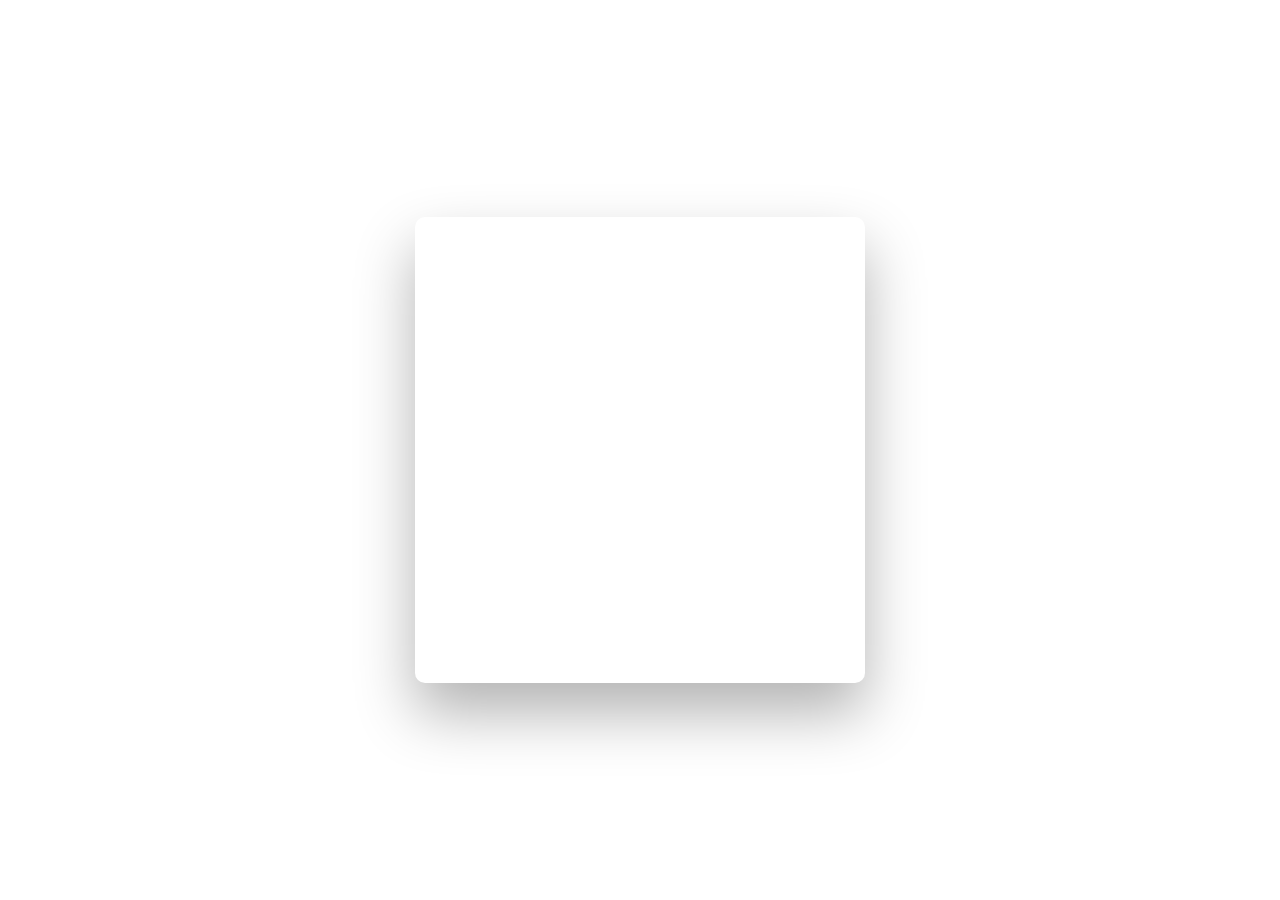
<file: e-commerce/register.html>
<!doctype html>
<html lang="en">
<head>
	<meta charset="utf-8">
	<meta name="viewport" content="width=device-width, initial-scale=1, shrink-to-fit=no">
	<meta name="author" content="Untree.co">
	<link rel="shortcut icon" href="favicon.png">

	<meta name="description" content="" />
	<meta name="keywords" content="bootstrap, bootstrap4" />

	<!-- Bootstrap CSS -->
	<link href="css/bootstrap.min.css" rel="stylesheet">
	<link href="https://cdnjs.cloudflare.com/ajax/libs/font-awesome/6.0.0-beta3/css/all.min.css" rel="stylesheet">
	<link href="css/login.css" rel="stylesheet">
	<title>Register</title>
</head>

<body>

<div class="wrapper fadeInDown">
	<div id="formContent">
		<!-- Tabs Titles -->

		<!-- Icon -->
		<div class="fadeIn first">
			<img src="images/user.jpg">
		</div>

		<!-- Login Form -->
		<form>
			<input type="text" id="user" class="fadeIn second" name="user" placeholder="username">
			<input type="email" id="email" class="fadeIn second" name="email" placeholder="email">
			<input type="password" id="password" class="fadeIn third" name="login" placeholder="password">
			<input type="password" id="rePassword" class="fadeIn third" name="rePassword" placeholder="confirm password">
			<input type="submit" class="fadeIn fourth" value="Register">
		</form>

	</div>
</div>

</body>
</file>
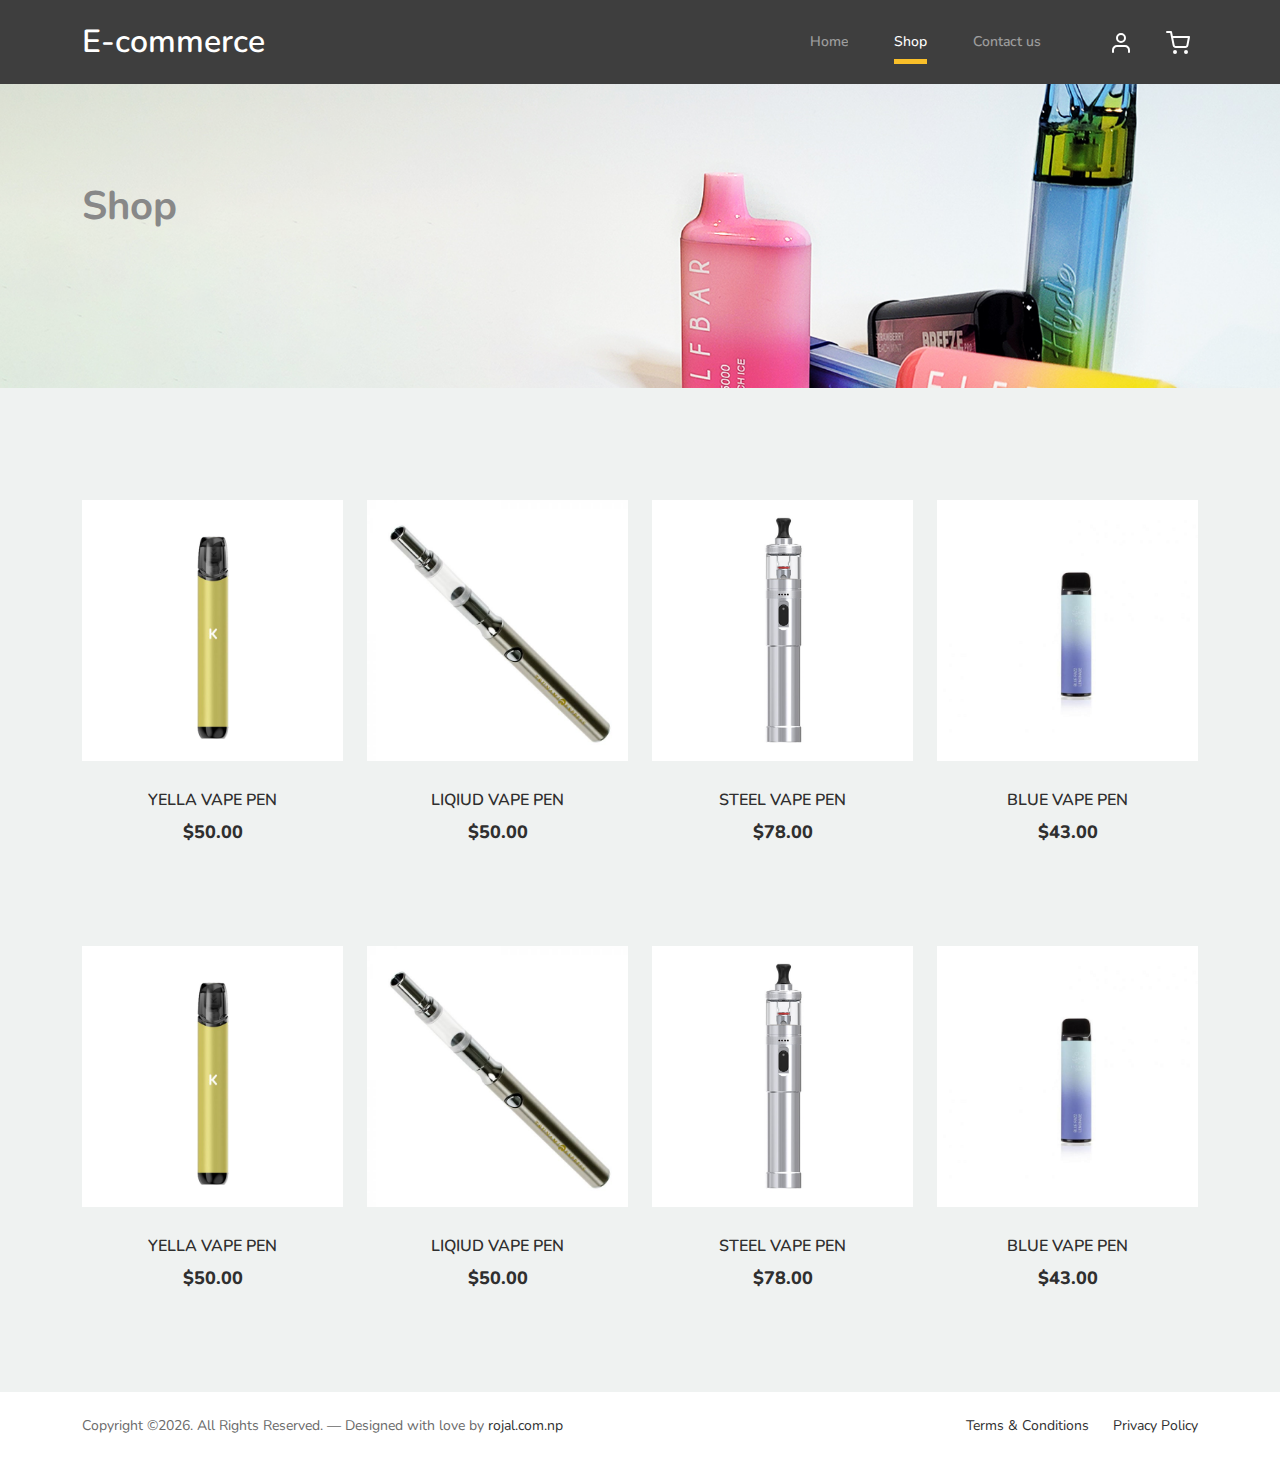
<file: e-commerce/shop.html>
<!doctype html>
<html lang="en">
<head>
  <meta charset="utf-8">
  <meta name="viewport" content="width=device-width, initial-scale=1, shrink-to-fit=no">
  <meta name="author" content="Untree.co">
  <link rel="shortcut icon" href="favicon.png">

  <meta name="description" content="" />
  <meta name="keywords" content="bootstrap, bootstrap4" />

		<!-- Bootstrap CSS -->
		<link href="css/bootstrap.min.css" rel="stylesheet">
		<link href="https://cdnjs.cloudflare.com/ajax/libs/font-awesome/6.0.0-beta3/css/all.min.css" rel="stylesheet">
		<link href="css/tiny-slider.css" rel="stylesheet">
		<link href="css/style.css" rel="stylesheet">
		<title>Shop </title>
	</head>

	<body>

		<!-- Start Header/Navigation -->
		<nav class="custom-navbar navbar navbar navbar-expand-md navbar-dark bg-dark" arial-label="Furni navigation bar">

			<div class="container">
				<a class="navbar-brand" href="index.html">E-commerce</a>

				<button class="navbar-toggler" type="button" data-bs-toggle="collapse" data-bs-target="#navbarsFurni" aria-controls="navbarsFurni" aria-expanded="false" aria-label="Toggle navigation">
					<span class="navbar-toggler-icon"></span>
				</button>

				<div class="collapse navbar-collapse" id="navbarsFurni">
					<ul class="custom-navbar-nav navbar-nav ms-auto mb-2 mb-md-0">
						<li class="nav-item ">
							<a class="nav-link" href="index.html">Home</a>
						</li>
						<li class="active"><a class="nav-link" href="shop.html">Shop</a></li>
						<li><a class="nav-link" href="contact.html">Contact us</a></li>
					</ul>

					<ul class="custom-navbar-cta navbar-nav mb-2 mb-md-0 ms-5">
						<li><a class="nav-link" href="#"><img src="images/user.svg"></a></li>
						<li><a class="nav-link" href="cart.html"><img src="images/cart.svg"></a></li>
					</ul>
				</div>
			</div>
				
		</nav>
		<!-- End Header/Navigation -->

		<!-- Start Hero Section -->
			<div class="hero">
				<div class="container">
					<div class="row justify-content-between">
						<div class="col-lg-5">
							<div class="intro-excerpt">
								<h1>Shop</h1>
							</div>
						</div>
						<div class="col-lg-7">
							
						</div>
					</div>
				</div>
			</div>
		<!-- End Hero Section -->



		<div class="untree_co-section product-section before-footer-section before-footer-section-nopadding">
		    <div class="container">
		      	<div class="row">

		      		<!-- Start Column 1 -->
					<div class="col-12 col-md-4 col-lg-3 mb-5">
						<a class="product-item" href="#">
							<img src="images/product-3.png" class="img-fluid product-thumbnail">
							<h3 class="product-title">YELLA VAPE PEN</h3>
							<strong class="product-price">$50.00</strong>

							<span class="icon-cross">
								<img src="images/cross.svg" class="img-fluid">
							</span>
						</a>
					</div>
					<!-- End Column 1 -->

					<!-- Start Column 2 -->
					<div class="col-12 col-md-4 col-lg-3 mb-5">
						<a class="product-item" href="#">
							<img src="images/product-1.png" class="img-fluid product-thumbnail">
							<h3 class="product-title">LIQIUD VAPE PEN</h3>
							<strong class="product-price">$50.00</strong>

							<span class="icon-cross">
								<img src="images/cross.svg" class="img-fluid">
							</span>
						</a>
					</div>
					<!-- End Column 2 -->

					<!-- Start Column 3 -->
					<div class="col-12 col-md-4 col-lg-3 mb-5">
						<a class="product-item" href="#">
							<img src="images/product-2.png" class="img-fluid product-thumbnail">
							<h3 class="product-title">STEEL VAPE PEN</h3>
							<strong class="product-price">$78.00</strong>

							<span class="icon-cross">
								<img src="images/cross.svg" class="img-fluid">
							</span>
						</a>
					</div>
					<!-- End Column 3 -->

					<!-- Start Column 4 -->
					<div class="col-12 col-md-4 col-lg-3 mb-5">
						<a class="product-item" href="#">
							<img src="images/product-4.png" class="img-fluid product-thumbnail">
							<h3 class="product-title">BLUE VAPE PEN</h3>
							<strong class="product-price">$43.00</strong>

							<span class="icon-cross">
								<img src="images/cross.svg" class="img-fluid">
							</span>
						</a>
					</div>
					<!-- End Column 4 -->


					<!-- Start Column 1 -->
					<div class="col-12 col-md-4 col-lg-3 mb-5">
						<a class="product-item" href="#">
							<img src="images/product-3.png" class="img-fluid product-thumbnail">
							<h3 class="product-title">YELLA VAPE PEN</h3>
							<strong class="product-price">$50.00</strong>

							<span class="icon-cross">
								<img src="images/cross.svg" class="img-fluid">
							</span>
						</a>
					</div>
					<!-- End Column 1 -->

					<!-- Start Column 2 -->
					<div class="col-12 col-md-4 col-lg-3 mb-5">
						<a class="product-item" href="#">
							<img src="images/product-1.png" class="img-fluid product-thumbnail">
							<h3 class="product-title">LIQIUD VAPE PEN</h3>
							<strong class="product-price">$50.00</strong>

							<span class="icon-cross">
								<img src="images/cross.svg" class="img-fluid">
							</span>
						</a>
					</div>
					<!-- End Column 2 -->

					<!-- Start Column 3 -->
					<div class="col-12 col-md-4 col-lg-3 mb-5">
						<a class="product-item" href="#">
							<img src="images/product-2.png" class="img-fluid product-thumbnail">
							<h3 class="product-title">STEEL VAPE PEN</h3>
							<strong class="product-price">$78.00</strong>

							<span class="icon-cross">
								<img src="images/cross.svg" class="img-fluid">
							</span>
						</a>
					</div>
					<!-- End Column 3 -->

					<!-- Start Column 4 -->
					<div class="col-12 col-md-4 col-lg-3 mb-5">
						<a class="product-item" href="#">
							<img src="images/product-4.png" class="img-fluid product-thumbnail">
							<h3 class="product-title">BLUE VAPE PEN</h3>
							<strong class="product-price">$43.00</strong>

							<span class="icon-cross">
								<img src="images/cross.svg" class="img-fluid">
							</span>
						</a>
					</div>
					<!-- End Column 4 -->

		      	</div>
		    </div>
		</div>


		<!-- Start Footer Section -->
		<footer class="footer-section">
			<div class="container relative">



					<div class="row">
						<div class="col-lg-6">
							<p class="mb-2 text-center text-lg-start">Copyright &copy;<script>document.write(new Date().getFullYear());</script>. All Rights Reserved. &mdash; Designed with love by <a href="#">rojal.com.np</a>
							</p>
						</div>

						<div class="col-lg-6 text-center text-lg-end">
							<ul class="list-unstyled d-inline-flex ms-auto">
								<li class="me-4"><a href="#">Terms &amp; Conditions</a></li>
								<li><a href="#">Privacy Policy</a></li>
							</ul>
						</div>

					</div>
				</div>

			</div>
		</footer>
		<!-- End Footer Section -->	


		<script src="js/bootstrap.bundle.min.js"></script>
		<script src="js/tiny-slider.js"></script>
		<script src="js/custom.js"></script>
	</body>

</html>
</file>
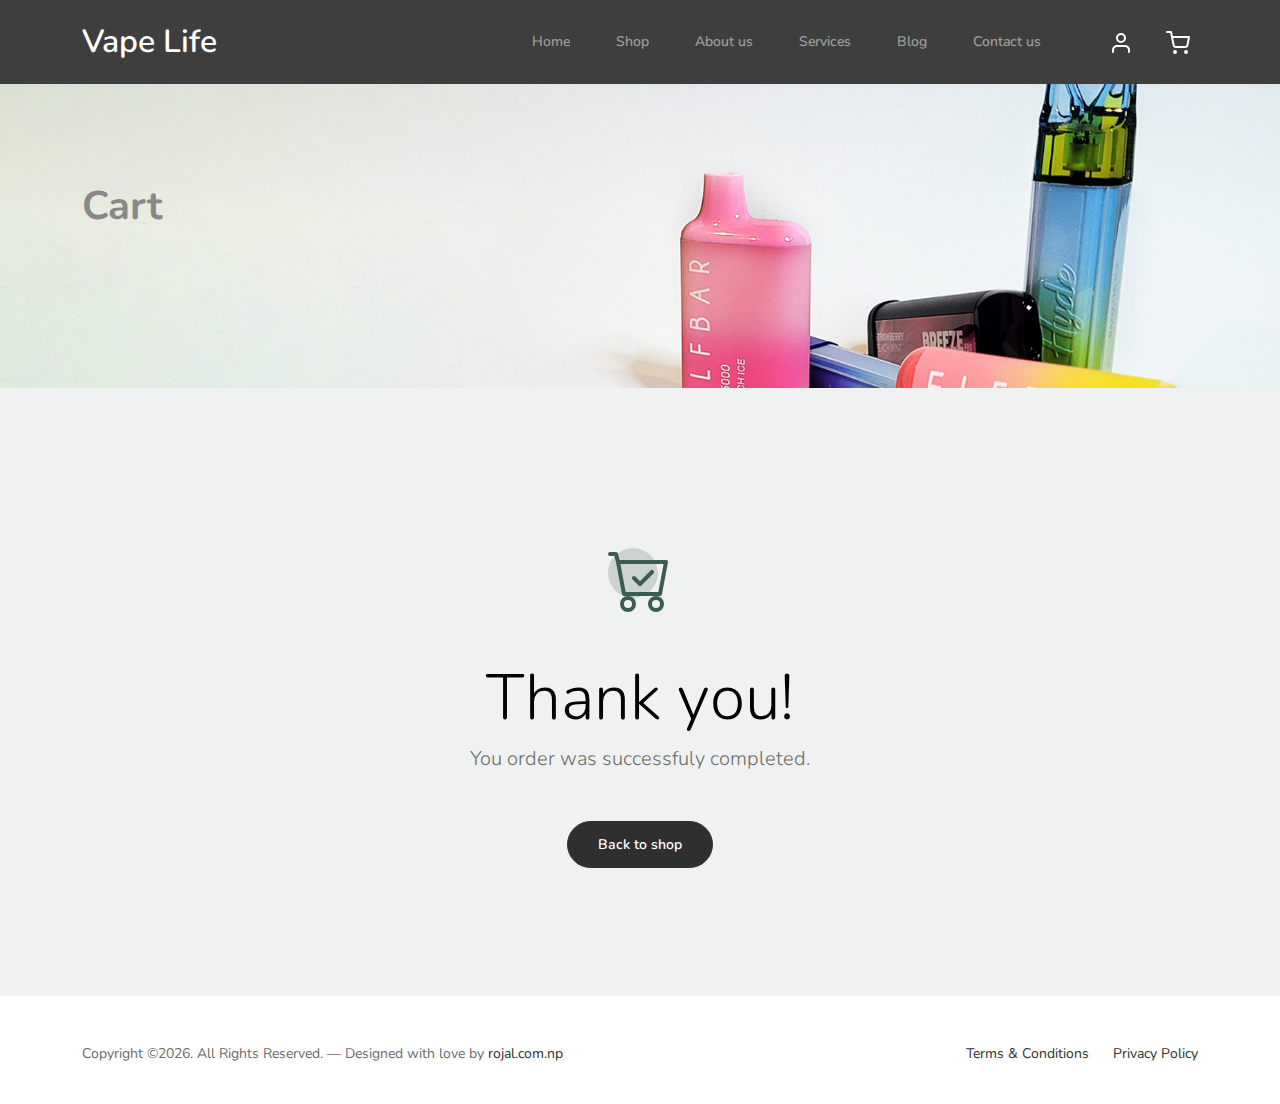
<file: e-commerce/thankyou.html>
<!doctype html>
<html lang="en">
<head>
  <meta charset="utf-8">
  <meta name="viewport" content="width=device-width, initial-scale=1, shrink-to-fit=no">
  <meta name="author" content="Untree.co">
  <link rel="shortcut icon" href="favicon.png">

  <meta name="description" content="" />
  <meta name="keywords" content="bootstrap, bootstrap4" />

		<!-- Bootstrap CSS -->
		<link href="css/bootstrap.min.css" rel="stylesheet">
		<link href="https://cdnjs.cloudflare.com/ajax/libs/font-awesome/6.0.0-beta3/css/all.min.css" rel="stylesheet">
		<link href="css/tiny-slider.css" rel="stylesheet">
		<link href="css/style.css" rel="stylesheet">
		<title>Thankyou</title>
	</head>

	<body>

		<!-- Start Header/Navigation -->
		<nav class="custom-navbar navbar navbar navbar-expand-md navbar-dark bg-dark" arial-label="Furni navigation bar">

			<div class="container">
				<a class="navbar-brand" href="index.html">Vape Life</a>

				<button class="navbar-toggler" type="button" data-bs-toggle="collapse" data-bs-target="#navbarsFurni" aria-controls="navbarsFurni" aria-expanded="false" aria-label="Toggle navigation">
					<span class="navbar-toggler-icon"></span>
				</button>

				<div class="collapse navbar-collapse" id="navbarsFurni">
					<ul class="custom-navbar-nav navbar-nav ms-auto mb-2 mb-md-0">
						<li class="nav-item ">
							<a class="nav-link" href="index.html">Home</a>
						</li>
						<li><a class="nav-link" href="shop.html">Shop</a></li>
						<li><a class="nav-link" href="about.html">About us</a></li>
						<li><a class="nav-link" href="services.html">Services</a></li>
						<li><a class="nav-link" href="blog.html">Blog</a></li>
						<li><a class="nav-link" href="contact.html">Contact us</a></li>
					</ul>

					<ul class="custom-navbar-cta navbar-nav mb-2 mb-md-0 ms-5">
						<li><a class="nav-link" href="#"><img src="images/user.svg"></a></li>
						<li><a class="nav-link" href="cart.html"><img src="images/cart.svg"></a></li>
					</ul>
				</div>
			</div>
				
		</nav>
		<!-- End Header/Navigation -->

		<!-- Start Hero Section -->
			<div class="hero">
				<div class="container">
					<div class="row justify-content-between">
						<div class="col-lg-5">
							<div class="intro-excerpt">
								<h1>Cart</h1>
							</div>
						</div>
						<div class="col-lg-7">
							
						</div>
					</div>
				</div>
			</div>
		<!-- End Hero Section -->

		

		<div class="untree_co-section">
    <div class="container">
      <div class="row">
        <div class="col-md-12 text-center pt-5">
          <span class="display-3 thankyou-icon text-primary">
            <svg width="1em" height="1em" viewBox="0 0 16 16" class="bi bi-cart-check mb-5" fill="currentColor" xmlns="http://www.w3.org/2000/svg">
              <path fill-rule="evenodd" d="M11.354 5.646a.5.5 0 0 1 0 .708l-3 3a.5.5 0 0 1-.708 0l-1.5-1.5a.5.5 0 1 1 .708-.708L8 8.293l2.646-2.647a.5.5 0 0 1 .708 0z"/>
              <path fill-rule="evenodd" d="M0 1.5A.5.5 0 0 1 .5 1H2a.5.5 0 0 1 .485.379L2.89 3H14.5a.5.5 0 0 1 .491.592l-1.5 8A.5.5 0 0 1 13 12H4a.5.5 0 0 1-.491-.408L2.01 3.607 1.61 2H.5a.5.5 0 0 1-.5-.5zM3.102 4l1.313 7h8.17l1.313-7H3.102zM5 12a2 2 0 1 0 0 4 2 2 0 0 0 0-4zm7 0a2 2 0 1 0 0 4 2 2 0 0 0 0-4zm-7 1a1 1 0 1 0 0 2 1 1 0 0 0 0-2zm7 0a1 1 0 1 0 0 2 1 1 0 0 0 0-2z"/>
            </svg>
          </span>
          <h2 class="display-3 text-black">Thank you!</h2>
          <p class="lead mb-5">You order was successfuly completed.</p>
          <p><a href="shop.html" class="btn btn-sm btn-outline-black">Back to shop</a></p>
        </div>
      </div>
    </div>
  </div>

		<!-- Start Footer Section -->
		<footer class="footer-section">
			<div class="container relative">






					<div class="row pt-4">
						<div class="col-lg-6">
							<p class="mb-2 text-center text-lg-start">Copyright &copy;<script>document.write(new Date().getFullYear());</script>. All Rights Reserved. &mdash; Designed with love by <a href="#">rojal.com.np</a>
							</p>
						</div>

						<div class="col-lg-6 text-center text-lg-end">
							<ul class="list-unstyled d-inline-flex ms-auto">
								<li class="me-4"><a href="#">Terms &amp; Conditions</a></li>
								<li><a href="#">Privacy Policy</a></li>
							</ul>
						</div>

					</div>
				</div>

			</div>
		</footer>
		<!-- End Footer Section -->	


		<script src="js/bootstrap.bundle.min.js"></script>
		<script src="js/tiny-slider.js"></script>
		<script src="js/custom.js"></script>
	</body>

</html>
</file>
<file: e-commerce/css/tiny-slider.css>
.tns-outer{padding:0 !important}.tns-outer [hidden]{display:none !important}.tns-outer [aria-controls],.tns-outer [data-action]{cursor:pointer}.tns-slider{-webkit-transition:all 0s;-moz-transition:all 0s;transition:all 0s}.tns-slider>.tns-item{-webkit-box-sizing:border-box;-moz-box-sizing:border-box;box-sizing:border-box}.tns-horizontal.tns-subpixel{white-space:nowrap}.tns-horizontal.tns-subpixel>.tns-item{display:inline-block;vertical-align:top;white-space:normal}.tns-horizontal.tns-no-subpixel:after{content:'';display:table;clear:both}.tns-horizontal.tns-no-subpixel>.tns-item{float:left}.tns-horizontal.tns-carousel.tns-no-subpixel>.tns-item{margin-right:-100%}.tns-no-calc{position:relative;left:0}.tns-gallery{position:relative;left:0;min-height:1px}.tns-gallery>.tns-item{position:absolute;left:-100%;-webkit-transition:transform 0s, opacity 0s;-moz-transition:transform 0s, opacity 0s;transition:transform 0s, opacity 0s}.tns-gallery>.tns-slide-active{position:relative;left:auto !important}.tns-gallery>.tns-moving{-webkit-transition:all 0.25s;-moz-transition:all 0.25s;transition:all 0.25s}.tns-autowidth{display:inline-block}.tns-lazy-img{-webkit-transition:opacity 0.6s;-moz-transition:opacity 0.6s;transition:opacity 0.6s;opacity:0.6}.tns-lazy-img.tns-complete{opacity:1}.tns-ah{-webkit-transition:height 0s;-moz-transition:height 0s;transition:height 0s}.tns-ovh{overflow:hidden}.tns-visually-hidden{position:absolute;left:-10000em}.tns-transparent{opacity:0;visibility:hidden}.tns-fadeIn{opacity:1;filter:alpha(opacity=100);z-index:0}.tns-normal,.tns-fadeOut{opacity:0;filter:alpha(opacity=0);z-index:-1}.tns-vpfix{white-space:nowrap}.tns-vpfix>div,.tns-vpfix>li{display:inline-block}.tns-t-subp2{margin:0 auto;width:310px;position:relative;height:10px;overflow:hidden}.tns-t-ct{width:2333.3333333%;width:-webkit-calc(100% * 70 / 3);width:-moz-calc(100% * 70 / 3);width:calc(100% * 70 / 3);position:absolute;right:0}.tns-t-ct:after{content:'';display:table;clear:both}.tns-t-ct>div{width:1.4285714%;width:-webkit-calc(100% / 70);width:-moz-calc(100% / 70);width:calc(100% / 70);height:10px;float:left}

/*# sourceMappingURL=sourcemaps/tiny-slider.css.map */
</file>
<file: e-commerce/css/style.css>
/*@import url("https://fonts.googleapis.com/css2?family=Inter:wght@400;500;600;700;800&display=swap");*/
@import url("https://fonts.googleapis.com/css2?family=Nunito:wght@400;500;600;700&display=swap");

body {
  overflow-x: hidden;
  position: relative; }

body {
  font-family: "Nunito", sans-serif;
  font-weight: 400;
  line-height: 28px;
  color: #6a6a6a;
  font-size: 14px;
  background-color: #eff2f1; }

a {
  text-decoration: none;
  -webkit-transition: .3s all ease;
  -o-transition: .3s all ease;
  transition: .3s all ease;
  color: #2f2f2f;
  text-decoration: underline; }
  a:hover {
    color: #2f2f2f;
    text-decoration: none; }
  a.more {
    font-weight: 600; }

.custom-navbar {
  background: #3e3e3e !important;
  padding-top: 20px;
  padding-bottom: 20px; }
  .custom-navbar .navbar-brand {
    font-size: 32px;
    font-weight: 600; }
    .custom-navbar .navbar-brand > span {
      opacity: .4; }
  .custom-navbar .navbar-toggler {
    border-color: transparent; }
    .custom-navbar .navbar-toggler:active, .custom-navbar .navbar-toggler:focus {
      -webkit-box-shadow: none;
      box-shadow: none;
      outline: none; }
  @media (min-width: 992px) {
    .custom-navbar .custom-navbar-nav li {
      margin-left: 15px;
      margin-right: 15px; } }
  .custom-navbar .custom-navbar-nav li a {
    font-weight: 500;
    color: #ffffff !important;
    opacity: .5;
    -webkit-transition: .3s all ease;
    -o-transition: .3s all ease;
    transition: .3s all ease;
    position: relative; }
    @media (min-width: 768px) {
      .custom-navbar .custom-navbar-nav li a:before {
        content: "";
        position: absolute;
        bottom: 0;
        left: 8px;
        right: 8px;
        background: #f9bf29;
        height: 5px;
        opacity: 1;
        visibility: visible;
        width: 0;
        -webkit-transition: .15s all ease-out;
        -o-transition: .15s all ease-out;
        transition: .15s all ease-out; } }
    .custom-navbar .custom-navbar-nav li a:hover {
      opacity: 1; }
      .custom-navbar .custom-navbar-nav li a:hover:before {
        width: calc(100% - 16px); }
  .custom-navbar .custom-navbar-nav li.active a {
    opacity: 1; }
    .custom-navbar .custom-navbar-nav li.active a:before {
      width: calc(100% - 16px); }
  .custom-navbar .custom-navbar-cta {
    margin-left: 0 !important;
    -webkit-box-orient: horizontal;
    -webkit-box-direction: normal;
    -ms-flex-direction: row;
    flex-direction: row; }
    @media (min-width: 768px) {
      .custom-navbar .custom-navbar-cta {
        margin-left: 40px !important; } }
    .custom-navbar .custom-navbar-cta li {
      margin-left: 0px;
      margin-right: 0px; }
      .custom-navbar .custom-navbar-cta li:first-child {
        margin-right: 20px; }

.hero {
  background: url("../images/banner.png") no-repeat;
  background-size: cover;
  padding: calc(4rem - 30px) 0 0rem 0; }
  @media (min-width: 768px) {
    .hero {
      padding: calc(4rem - 30px) 0 4rem 0; } }
  @media (min-width: 992px) {
    .hero {
      padding: calc(8rem - 30px) 0 8rem 0; } }
  .hero .intro-excerpt {
    position: relative;
    z-index: 4; }
    @media (min-width: 992px) {
      .hero .intro-excerpt {
        max-width: 450px; } }
  .hero h1 {
    font-weight: 700;
    color: #888888;
    margin-bottom: 30px; }
    @media (min-width: 1400px) {
      .hero h1 {
        font-size: 54px; } }
  .hero p {
    color: #888888;
    margin-botom: 30px; }




    .hero .hero-img-wrap:after {
      content: "";
      position: absolute;
      width: 255px;
      height: 217px;
      background-image: url("../images/dots-light.svg");
      background-size: contain;
      background-repeat: no-repeat;
      right: -100px;
      top: -0px; }
      @media (min-width: 1200px) {
        .hero .hero-img-wrap:after {
          top: -40px; } }

.btn {
  font-weight: 600;
  padding: 12px 30px;
  border-radius: 30px;
  color: #ffffff;
  background: #2f2f2f;
  border-color: #2f2f2f; }
  .btn:hover {
    color: #ffffff;
    background: #222222;
    border-color: #222222; }
  .btn:active, .btn:focus {
    outline: none !important;
    -webkit-box-shadow: none;
    box-shadow: none; }
  .btn.btn-primary {
    background: #3b5d50;
    border-color: #3b5d50; }
    .btn.btn-primary:hover {
      background: #314d43;
      border-color: #314d43; }
  .btn.btn-secondary {
    color: #2f2f2f;
    background: #f9bf29;
    border-color: #f9bf29; }
    .btn.btn-secondary:hover {
      background: #f8b810;
      border-color: #f8b810; }
  .btn.btn-white-outline {
    background: transparent;
    border-width: 2px;
    border-color: rgba(255, 255, 255, 0.3); }
    .btn.btn-white-outline:hover {
      border-color: white;
      color: #ffffff; }

.section-title {
  color: #2f2f2f; }

.product-section {
  padding: 7rem 0; }
  .product-section .product-item {
    text-align: center;
    text-decoration: none;
    display: block;
    position: relative;
    padding-bottom: 50px;
    cursor: pointer; }
    .product-section .product-item .product-thumbnail {
      margin-bottom: 30px;
      position: relative;
      top: 0;
      -webkit-transition: .3s all ease;
      -o-transition: .3s all ease;
      transition: .3s all ease; }
    .product-section .product-item h3 {
      font-weight: 600;
      font-size: 16px; }
    .product-section .product-item strong {
      font-weight: 800 !important;
      font-size: 18px !important; }
    .product-section .product-item h3, .product-section .product-item strong {
      color: #2f2f2f;
      text-decoration: none; }
    .product-section .product-item .icon-cross {
      position: absolute;
      width: 35px;
      height: 35px;
      display: inline-block;
      background: #2f2f2f;
      bottom: 15px;
      left: 50%;
      -webkit-transform: translateX(-50%);
      -ms-transform: translateX(-50%);
      transform: translateX(-50%);
      margin-bottom: -17.5px;
      border-radius: 50%;
      opacity: 0;
      visibility: hidden;
      -webkit-transition: .3s all ease;
      -o-transition: .3s all ease;
      transition: .3s all ease; }
      .product-section .product-item .icon-cross img {
        position: absolute;
        left: 50%;
        top: 50%;
        -webkit-transform: translate(-50%, -50%);
        -ms-transform: translate(-50%, -50%);
        transform: translate(-50%, -50%); }
    .product-section .product-item:before {
      bottom: 0;
      left: 0;
      right: 0;
      position: absolute;
      content: "";
      background: #dce5e4;
      height: 0%;
      z-index: -1;
      border-radius: 10px;
      -webkit-transition: .3s all ease;
      -o-transition: .3s all ease;
      transition: .3s all ease; }
    .product-section .product-item:hover .product-thumbnail {
      top: -25px; }
    .product-section .product-item:hover .icon-cross {
      bottom: 0;
      opacity: 1;
      visibility: visible; }
    .product-section .product-item:hover:before {
      height: 70%; }

.why-choose-section {
  padding: 7rem 0; }
  .why-choose-section .img-wrap {
    position: relative; }
    .why-choose-section .img-wrap:before {
      position: absolute;
      content: "";
      width: 255px;
      height: 217px;
      background-image: url("../images/dots-yellow.svg");
      background-repeat: no-repeat;
      background-size: contain;
      -webkit-transform: translate(-40%, -40%);
      -ms-transform: translate(-40%, -40%);
      transform: translate(-40%, -40%);
      z-index: -1; }
    .why-choose-section .img-wrap img {
      border-radius: 20px; }

.feature {
  margin-bottom: 30px; }
  .feature .icon {
    display: inline-block;
    position: relative;
    margin-bottom: 20px; }
    .feature .icon:before {
      content: "";
      width: 33px;
      height: 33px;
      position: absolute;
      background: rgba(59, 93, 80, 0.2);
      border-radius: 50%;
      right: -8px;
      bottom: 0; }
  .feature h3 {
    font-size: 14px;
    color: #2f2f2f; }
  .feature p {
    font-size: 14px;
    line-height: 22px;
    color: #6a6a6a; }

.custom-list {
  width: 100%; }
  .custom-list li {
    display: inline-block;
    width: calc(50% - 20px);
    margin-bottom: 12px;
    line-height: 1.5;
    position: relative;
    padding-left: 20px; }
    .custom-list li:before {
      content: "";
      width: 8px;
      height: 8px;
      border-radius: 50%;
      border: 2px solid #3b5d50;
      position: absolute;
      left: 0;
      top: 8px; }

.popular-product {
  padding: 0 0 7rem 0; }
  .popular-product .product-item-sm h3 {
    font-size: 14px;
    font-weight: 700;
    color: #2f2f2f; }
  .popular-product .product-item-sm a {
    text-decoration: none;
    color: #2f2f2f;
    -webkit-transition: .3s all ease;
    -o-transition: .3s all ease;
    transition: .3s all ease; }
    .popular-product .product-item-sm a:hover {
      color: rgba(47, 47, 47, 0.5); }
  .popular-product .product-item-sm p {
    line-height: 1.4;
    margin-bottom: 10px;
    font-size: 14px; }
  .popular-product .product-item-sm .thumbnail {
    margin-right: 10px;
    -webkit-box-flex: 0;
    -ms-flex: 0 0 120px;
    flex: 0 0 120px;
    position: relative; }
    .popular-product .product-item-sm .thumbnail:before {
      content: "";
      position: absolute;
      border-radius: 20px;
      background: #dce5e4;
      width: 98px;
      height: 98px;
      top: 50%;
      left: 50%;
      -webkit-transform: translate(-50%, -50%);
      -ms-transform: translate(-50%, -50%);
      transform: translate(-50%, -50%);
      z-index: -1; }

.testimonial-section {
  padding: 3rem 0 7rem 0; }

.testimonial-slider-wrap {
  position: relative; }
  .testimonial-slider-wrap .tns-inner {
    padding-top: 30px; }
  .testimonial-slider-wrap .item .testimonial-block blockquote {
    font-size: 16px; }
    @media (min-width: 768px) {
      .testimonial-slider-wrap .item .testimonial-block blockquote {
        line-height: 32px;
        font-size: 18px; } }
  .testimonial-slider-wrap .item .testimonial-block .author-info .author-pic {
    margin-bottom: 20px; }
    .testimonial-slider-wrap .item .testimonial-block .author-info .author-pic img {
      max-width: 80px;
      border-radius: 50%; }
  .testimonial-slider-wrap .item .testimonial-block .author-info h3 {
    font-size: 14px;
    font-weight: 700;
    color: #2f2f2f;
    margin-bottom: 0; }
  .testimonial-slider-wrap #testimonial-nav {
    position: absolute;
    top: 50%;
    z-index: 99;
    width: 100%;
    display: none; }
    @media (min-width: 768px) {
      .testimonial-slider-wrap #testimonial-nav {
        display: block; } }
    .testimonial-slider-wrap #testimonial-nav > span {
      cursor: pointer;
      position: absolute;
      width: 58px;
      height: 58px;
      line-height: 58px;
      border-radius: 50%;
      background: rgba(59, 93, 80, 0.1);
      color: #2f2f2f;
      -webkit-transition: .3s all ease;
      -o-transition: .3s all ease;
      transition: .3s all ease; }
      .testimonial-slider-wrap #testimonial-nav > span:hover {
        background: #3b5d50;
        color: #ffffff; }
    .testimonial-slider-wrap #testimonial-nav .prev {
      left: -10px; }
    .testimonial-slider-wrap #testimonial-nav .next {
      right: 0; }
  .testimonial-slider-wrap .tns-nav {
    position: absolute;
    bottom: -50px;
    left: 50%;
    -webkit-transform: translateX(-50%);
    -ms-transform: translateX(-50%);
    transform: translateX(-50%); }
    .testimonial-slider-wrap .tns-nav button {
      background: none;
      border: none;
      display: inline-block;
      position: relative;
      width: 0 !important;
      height: 7px !important;
      margin: 2px; }
      .testimonial-slider-wrap .tns-nav button:active, .testimonial-slider-wrap .tns-nav button:focus, .testimonial-slider-wrap .tns-nav button:hover {
        outline: none;
        -webkit-box-shadow: none;
        box-shadow: none;
        background: none; }
      .testimonial-slider-wrap .tns-nav button:before {
        display: block;
        width: 7px;
        height: 7px;
        left: 0;
        top: 0;
        position: absolute;
        content: "";
        border-radius: 50%;
        -webkit-transition: .3s all ease;
        -o-transition: .3s all ease;
        transition: .3s all ease;
        background-color: #d6d6d6; }
      .testimonial-slider-wrap .tns-nav button:hover:before, .testimonial-slider-wrap .tns-nav button.tns-nav-active:before {
        background-color: #3b5d50; }

.before-footer-section {
  padding: 7rem 0 12rem 0 !important; }


.blog-section {
  padding: 7rem 0 12rem 0; }
  .blog-section .post-entry a {
    text-decoration: none; }
  .blog-section .post-entry .post-thumbnail {
    display: block;
    margin-bottom: 20px; }
    .blog-section .post-entry .post-thumbnail img {
      border-radius: 20px;
      -webkit-transition: .3s all ease;
      -o-transition: .3s all ease;
      transition: .3s all ease; }
  .blog-section .post-entry .post-content-entry {
    padding-left: 15px;
    padding-right: 15px; }
    .blog-section .post-entry .post-content-entry h3 {
      font-size: 16px;
      margin-bottom: 0;
      font-weight: 600;
      margin-bottom: 7px; }
    .blog-section .post-entry .post-content-entry .meta {
      font-size: 14px; }
      .blog-section .post-entry .post-content-entry .meta a {
        font-weight: 600; }
  .blog-section .post-entry:hover .post-thumbnail img, .blog-section .post-entry:focus .post-thumbnail img {
    opacity: .7; }

.footer-section {
  padding: 20px 0;
  background: #ffffff; }
  .footer-section .relative {
    position: relative; }
  .footer-section a {
    text-decoration: none;
    color: #2f2f2f;
    -webkit-transition: .3s all ease;
    -o-transition: .3s all ease;
    transition: .3s all ease; }
    .footer-section a:hover {
      color: rgba(47, 47, 47, 0.5); }
  .footer-section .subscription-form {
    margin-bottom: 40px;
    position: relative;
    z-index: 2;
    margin-top: 100px; }
    @media (min-width: 992px) {
      .footer-section .subscription-form {
        margin-top: 0px;
        margin-bottom: 80px; } }
    .footer-section .subscription-form h3 {
      font-size: 18px;
      font-weight: 500;
      color: #3b5d50; }
    .footer-section .subscription-form .form-control {
      height: 50px;
      border-radius: 10px;
      font-family: "Nunito", sans-serif; }
      .footer-section .subscription-form .form-control:active, .footer-section .subscription-form .form-control:focus {
        outline: none;
        -webkit-box-shadow: none;
        box-shadow: none;
        border-color: #3b5d50;
        -webkit-box-shadow: 0 1px 4px 0 rgba(0, 0, 0, 0.2);
        box-shadow: 0 1px 4px 0 rgba(0, 0, 0, 0.2); }
      .footer-section .subscription-form .form-control::-webkit-input-placeholder {
        font-size: 14px; }
      .footer-section .subscription-form .form-control::-moz-placeholder {
        font-size: 14px; }
      .footer-section .subscription-form .form-control:-ms-input-placeholder {
        font-size: 14px; }
      .footer-section .subscription-form .form-control:-moz-placeholder {
        font-size: 14px; }
    .footer-section .subscription-form .btn {
      border-radius: 10px !important; }
  .footer-section .sofa-img {
    position: absolute;
    top: -200px;
    z-index: 1;
    right: 0; }
    .footer-section .sofa-img img {
      max-width: 380px; }
  .footer-section .links-wrap {
    margin-top: 0px; }
    @media (min-width: 992px) {
      .footer-section .links-wrap {
        margin-top: 54px; } }
    .footer-section .links-wrap ul li {
      margin-bottom: 10px; }
  .footer-section .footer-logo-wrap .footer-logo {
    font-size: 32px;
    font-weight: 500;
    text-decoration: none;
    color: #3b5d50; }
  .footer-section .custom-social li {
    margin: 2px;
    display: inline-block; }
    .footer-section .custom-social li a {
      width: 40px;
      height: 40px;
      text-align: center;
      line-height: 40px;
      display: inline-block;
      background: #dce5e4;
      color: #3b5d50;
      border-radius: 50%; }
      .footer-section .custom-social li a:hover {
        background: #3b5d50;
        color: #ffffff; }
  .footer-section .border-top {
    border-color: #dce5e4; }
    .footer-section .border-top.copyright {
      font-size: 14px !important; }

.untree_co-section {
  padding: 7rem 0; }


.form-control {
  height: 50px;
  border-radius: 10px;
  font-family: "Nunito", sans-serif; }
  .form-control:active, .form-control:focus {
    outline: none;
    -webkit-box-shadow: none;
    box-shadow: none;
    border-color: #3b5d50;
    -webkit-box-shadow: 0 1px 4px 0 rgba(0, 0, 0, 0.2);
    box-shadow: 0 1px 4px 0 rgba(0, 0, 0, 0.2); }
  .form-control::-webkit-input-placeholder {
    font-size: 14px; }
  .form-control::-moz-placeholder {
    font-size: 14px; }
  .form-control:-ms-input-placeholder {
    font-size: 14px; }
  .form-control:-moz-placeholder {
    font-size: 14px; }

.service {
  line-height: 1.5; }
  .service .service-icon {
    border-radius: 10px;
    -webkit-box-flex: 0;
    -ms-flex: 0 0 50px;
    flex: 0 0 50px;
    height: 50px;
    line-height: 50px;
    text-align: center;
    background: #3b5d50;
    margin-right: 20px;
    color: #ffffff; }

textarea {
  height: auto !important; }

.site-blocks-table {
  overflow: auto; }
  .site-blocks-table .product-thumbnail {
    width: 200px; }
  .site-blocks-table .btn {
    padding: 2px 10px; }
  .site-blocks-table thead th {
    padding: 30px;
    text-align: center;
    border-width: 0px !important;
    vertical-align: middle;
    color: rgba(0, 0, 0, 0.8);
    font-size: 18px; }
  .site-blocks-table td {
    padding: 20px;
    text-align: center;
    vertical-align: middle;
    color: rgba(0, 0, 0, 0.8); }
  .site-blocks-table tbody tr:first-child td {
    border-top: 1px solid #3b5d50 !important; }
  .site-blocks-table .btn {
    background: none !important;
    color: #000000;
    border: none;
    height: auto !important; }

.site-block-order-table th {
  border-top: none !important;
  border-bottom-width: 1px !important; }

.site-block-order-table td, .site-block-order-table th {
  color: #000000; }

.couponcode-wrap input {
  border-radius: 10px !important; }

.text-primary {
  color: #3b5d50 !important; }

.thankyou-icon {
  position: relative;
  color: #3b5d50; }
  .thankyou-icon:before {
    position: absolute;
    content: "";
    width: 50px;
    height: 50px;
    border-radius: 50%;
    background: rgba(59, 93, 80, 0.2); }


.before-footer-section-nopadding{
  padding-bottom: 0 !important;
}
</file>
<file: e-commerce/css/login.css>
/* BASIC */

html {
    background-color: #56baed;
}

body {
    font-family: "Poppins", sans-serif;
    height: 100vh;
}

a {
    color: #92badd;
    display:inline-block;
    text-decoration: none;
    font-weight: 400;
}

h2 {
    text-align: center;
    font-size: 16px;
    font-weight: 600;
    text-transform: uppercase;
    display:inline-block;
    margin: 40px 8px 10px 8px;
    color: #cccccc;
}



/* STRUCTURE */

.wrapper {
    display: flex;
    align-items: center;
    flex-direction: column;
    justify-content: center;
    width: 100%;
    min-height: 100%;
    padding: 20px;
}

#formContent {
    -webkit-border-radius: 10px 10px 10px 10px;
    border-radius: 10px 10px 10px 10px;
    background: #fff;
    padding: 30px;
    width: 90%;
    max-width: 450px;
    position: relative;
    padding: 0px;
    -webkit-box-shadow: 0 30px 60px 0 rgba(0,0,0,0.3);
    box-shadow: 0 30px 60px 0 rgba(0,0,0,0.3);
    text-align: center;
}

#formFooter {
    background-color: #f6f6f6;
    border-top: 1px solid #dce8f1;
    padding: 25px;
    text-align: center;
    -webkit-border-radius: 0 0 10px 10px;
    border-radius: 0 0 10px 10px;
}



/* TABS */

h2.inactive {
    color: #cccccc;
}

h2.active {
    color: #0d0d0d;
    border-bottom: 2px solid #5fbae9;
}



/* FORM TYPOGRAPHY*/

input[type=button], input[type=submit], input[type=reset]  {
    background-color: #56baed;
    border: none;
    color: white;
    padding: 15px 80px;
    text-align: center;
    text-decoration: none;
    display: inline-block;
    text-transform: uppercase;
    font-size: 13px;
    -webkit-box-shadow: 0 10px 30px 0 rgba(95,186,233,0.4);
    box-shadow: 0 10px 30px 0 rgba(95,186,233,0.4);
    -webkit-border-radius: 5px 5px 5px 5px;
    border-radius: 5px 5px 5px 5px;
    margin: 5px 20px 40px 20px;
    -webkit-transition: all 0.3s ease-in-out;
    -moz-transition: all 0.3s ease-in-out;
    -ms-transition: all 0.3s ease-in-out;
    -o-transition: all 0.3s ease-in-out;
    transition: all 0.3s ease-in-out;
}

input[type=button]:hover, input[type=submit]:hover, input[type=reset]:hover  {
    background-color: #39ace7;
}

input[type=button]:active, input[type=submit]:active, input[type=reset]:active  {
    -moz-transform: scale(0.95);
    -webkit-transform: scale(0.95);
    -o-transform: scale(0.95);
    -ms-transform: scale(0.95);
    transform: scale(0.95);
}

input {
    background-color: #f6f6f6;
    border: none;
    color: #0d0d0d;
    padding: 15px 32px;
    text-align: center;
    text-decoration: none;
    display: inline-block;
    font-size: 16px;
    margin: 5px;
    width: 85%;
    border: 2px solid #f6f6f6;
    -webkit-transition: all 0.5s ease-in-out;
    -moz-transition: all 0.5s ease-in-out;
    -ms-transition: all 0.5s ease-in-out;
    -o-transition: all 0.5s ease-in-out;
    transition: all 0.5s ease-in-out;
    -webkit-border-radius: 5px 5px 5px 5px;
    border-radius: 5px 5px 5px 5px;
}

input[type=text]:focus {
    background-color: #fff;
    border-bottom: 2px solid #5fbae9;
}

input[type=text]:placeholder {
    color: #cccccc;
}



/* ANIMATIONS */

/* Simple CSS3 Fade-in-down Animation */
.fadeInDown {
    -webkit-animation-name: fadeInDown;
    animation-name: fadeInDown;
    -webkit-animation-duration: 1s;
    animation-duration: 1s;
    -webkit-animation-fill-mode: both;
    animation-fill-mode: both;
}

@-webkit-keyframes fadeInDown {
    0% {
        opacity: 0;
        -webkit-transform: translate3d(0, -100%, 0);
        transform: translate3d(0, -100%, 0);
    }
    100% {
        opacity: 1;
        -webkit-transform: none;
        transform: none;
    }
}

@keyframes fadeInDown {
    0% {
        opacity: 0;
        -webkit-transform: translate3d(0, -100%, 0);
        transform: translate3d(0, -100%, 0);
    }
    100% {
        opacity: 1;
        -webkit-transform: none;
        transform: none;
    }
}

/* Simple CSS3 Fade-in Animation */
@-webkit-keyframes fadeIn { from { opacity:0; } to { opacity:1; } }
@-moz-keyframes fadeIn { from { opacity:0; } to { opacity:1; } }
@keyframes fadeIn { from { opacity:0; } to { opacity:1; } }

.fadeIn {
    opacity:0;
    -webkit-animation:fadeIn ease-in 1;
    -moz-animation:fadeIn ease-in 1;
    animation:fadeIn ease-in 1;

    -webkit-animation-fill-mode:forwards;
    -moz-animation-fill-mode:forwards;
    animation-fill-mode:forwards;

    -webkit-animation-duration:1s;
    -moz-animation-duration:1s;
    animation-duration:1s;
}

.fadeIn.first {
    -webkit-animation-delay: 0.4s;
    -moz-animation-delay: 0.4s;
    animation-delay: 0.4s;
}

.fadeIn.second {
    -webkit-animation-delay: 0.6s;
    -moz-animation-delay: 0.6s;
    animation-delay: 0.6s;
}

.fadeIn.third {
    -webkit-animation-delay: 0.8s;
    -moz-animation-delay: 0.8s;
    animation-delay: 0.8s;
}

.fadeIn.fourth {
    -webkit-animation-delay: 1s;
    -moz-animation-delay: 1s;
    animation-delay: 1s;
}

/* Simple CSS3 Fade-in Animation */
.underlineHover:after {
    display: block;
    left: 0;
    bottom: -10px;
    width: 0;
    height: 2px;
    background-color: #56baed;
    content: "";
    transition: width 0.2s;
}

.underlineHover:hover {
    color: #0d0d0d;
}

.underlineHover:hover:after{
    width: 100%;
}



/* OTHERS */

*:focus {
    outline: none;
}

#icon {
    width:60%;
}

.fadeIn.first img {
    width: 100px;
    height: 100px;
}
</file>
